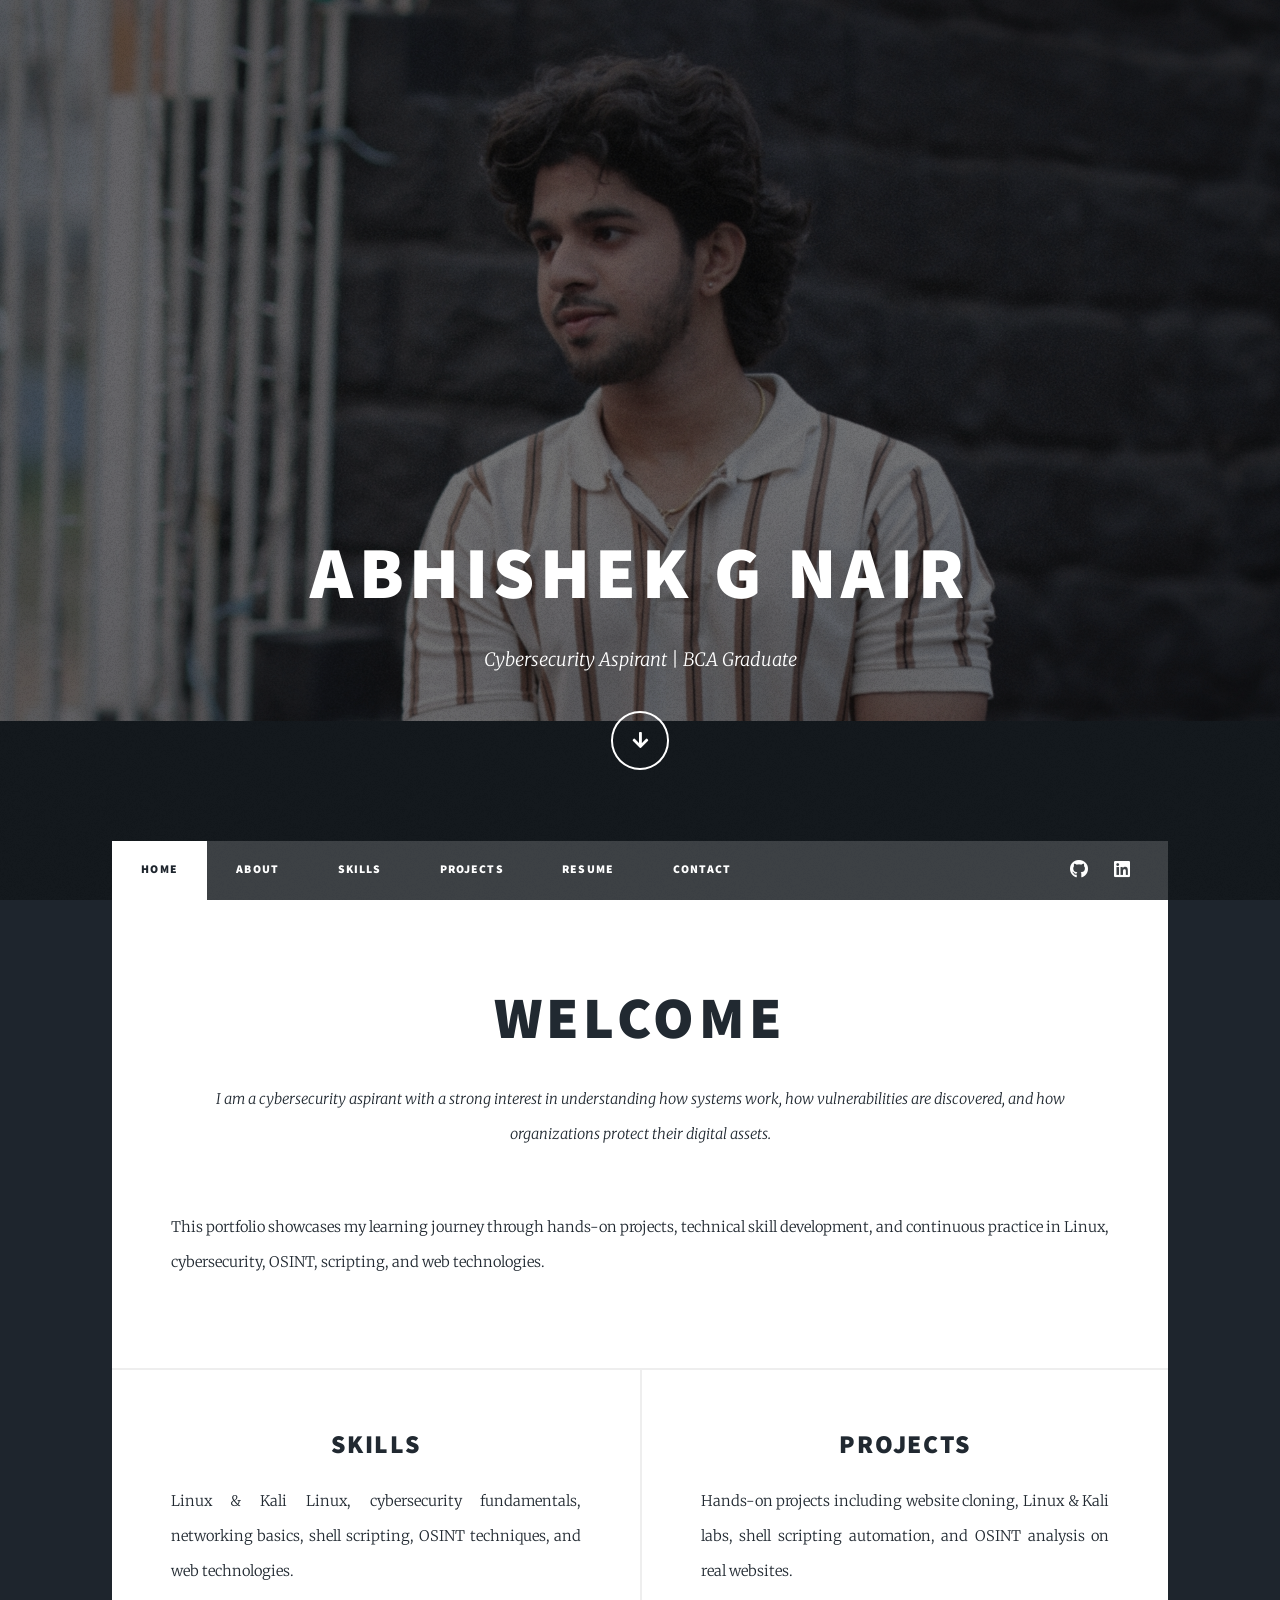
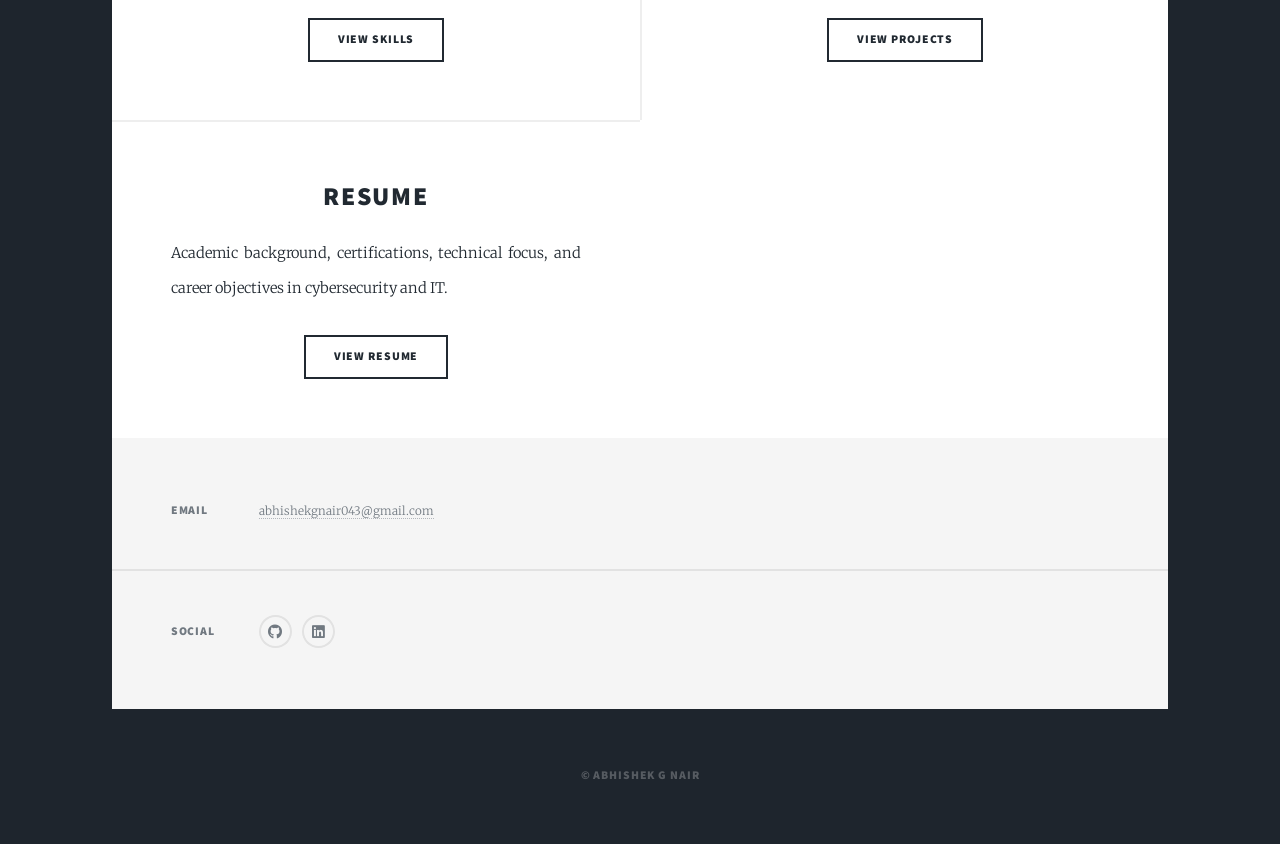
<file: index.html>
<!DOCTYPE HTML>
<!--
	Massively by HTML5 UP
	html5up.net | @ajlkn
	Free for personal and commercial use under the CCA 3.0 license
-->
<html>
	<head>
		<title>Abhishek G Nair | Cybersecurity Aspirant</title>
		<meta charset="utf-8" />
		<meta name="viewport" content="width=device-width, initial-scale=1, user-scalable=no" />
		<link rel="stylesheet" href="assets/css/main.css" />
		<noscript><link rel="stylesheet" href="assets/css/noscript.css" /></noscript>
	</head>
	<body class="is-preload">

		<div id="wrapper" class="fade-in">

			<!-- Intro -->
			<div id="intro">
				<h1>Abhishek G Nair</h1>
				<p>
					Cybersecurity Aspirant | BCA Graduate<br />
					
				</p>
				<ul class="actions">
					<li><a href="#header" class="button icon solid solo fa-arrow-down scrolly">Explore</a></li>
				</ul>
			</div>

			<!-- Header -->
			<header id="header">
				<a href="index.html" class="logo">Abhishek G Nair</a>
			</header>

			<!-- Nav -->
			<nav id="nav">
				<ul class="links">
					<li class="active"><a href="index.html">Home</a></li>
					<li><a href="about.html">About</a></li>
					<li><a href="skills.html">Skills</a></li>
					<li><a href="projects.html">Projects</a></li>
					<li><a href="resume.html">Resume</a></li>
					<li><a href="contact.html">Contact</a></li>
				</ul>
				<ul class="icons">
					<li><a href="#" class="icon brands fa-github"><span class="label">GitHub</span></a></li>
					<li><a href="#" class="icon brands fa-linkedin"><span class="label">LinkedIn</span></a></li>
				</ul>
			</nav>

			<!-- Main -->
			<div id="main">

				<!-- About Summary -->
				<section class="post featured">
					<header class="major">
						<h2>Welcome</h2>
						<p>
							I am a cybersecurity aspirant with a strong interest in understanding
							how systems work, how vulnerabilities are discovered, and how organizations
							protect their digital assets.
						</p>
					</header>
					<p>
						This portfolio showcases my learning journey through hands-on projects,
						technical skill development, and continuous practice in Linux, cybersecurity,
						OSINT, scripting, and web technologies.
					</p>
				</section>

				<!-- Highlights -->
				<section class="posts">

					<article>
						<header>
							<h2>Skills</h2>
						</header>
						<p>
							Linux & Kali Linux, cybersecurity fundamentals, networking basics,
							shell scripting, OSINT techniques, and web technologies.
						</p>
						<ul class="actions special">
							<li><a href="skills.html" class="button">View Skills</a></li>
						</ul>
					</article>

					<article>
						<header>
							<h2>Projects</h2>
						</header>
						<p>
							Hands-on projects including website cloning, Linux & Kali labs,
							shell scripting automation, and OSINT analysis on real websites.
						</p>
						<ul class="actions special">
							<li><a href="projects.html" class="button">View Projects</a></li>
						</ul>
					</article>

					<article>
						<header>
							<h2>Resume</h2>
						</header>
						<p>
							Academic background, certifications, technical focus,
							and career objectives in cybersecurity and IT.
						</p>
						<ul class="actions special">
							<li><a href="resume.html" class="button">View Resume</a></li>
						</ul>
					</article>

				</section>

			</div>

			<!-- Footer -->
			<footer id="footer">
				<section class="split contact">
					<section>
						<h3>Email</h3>
						<p><a href="mailto:abhishekgnair043@gmail.com">abhishekgnair043@gmail.com</a></p>
					</section>
					<section>
						<h3>Social</h3>
						<ul class="icons alt">
							<li><a href="https://github.com/itsabhishekgnair" target="_blank" 
								class="icon brands alt fa-github"><span class="label">GitHub</span></a></li>
							<li><a href="https://www.linkedin.com/in/abhishek-g-nair-392613323/" target="_blank"
								class="icon brands alt fa-linkedin"><span class="label">LinkedIn</span></a></li>
						</ul>
					</section>
				</section>
			</footer>

			<div id="copyright">
				<ul>
					<li>&copy; Abhishek G Nair</li>
				
				</ul>
			</div>

		</div>

		<script src="assets/js/jquery.min.js"></script>
		<script src="assets/js/jquery.scrollex.min.js"></script>
		<script src="assets/js/jquery.scrolly.min.js"></script>
		<script src="assets/js/browser.min.js"></script>
		<script src="assets/js/breakpoints.min.js"></script>
		<script src="assets/js/util.js"></script>
		<script src="assets/js/main.js"></script>

	</body>
</html>
</file>
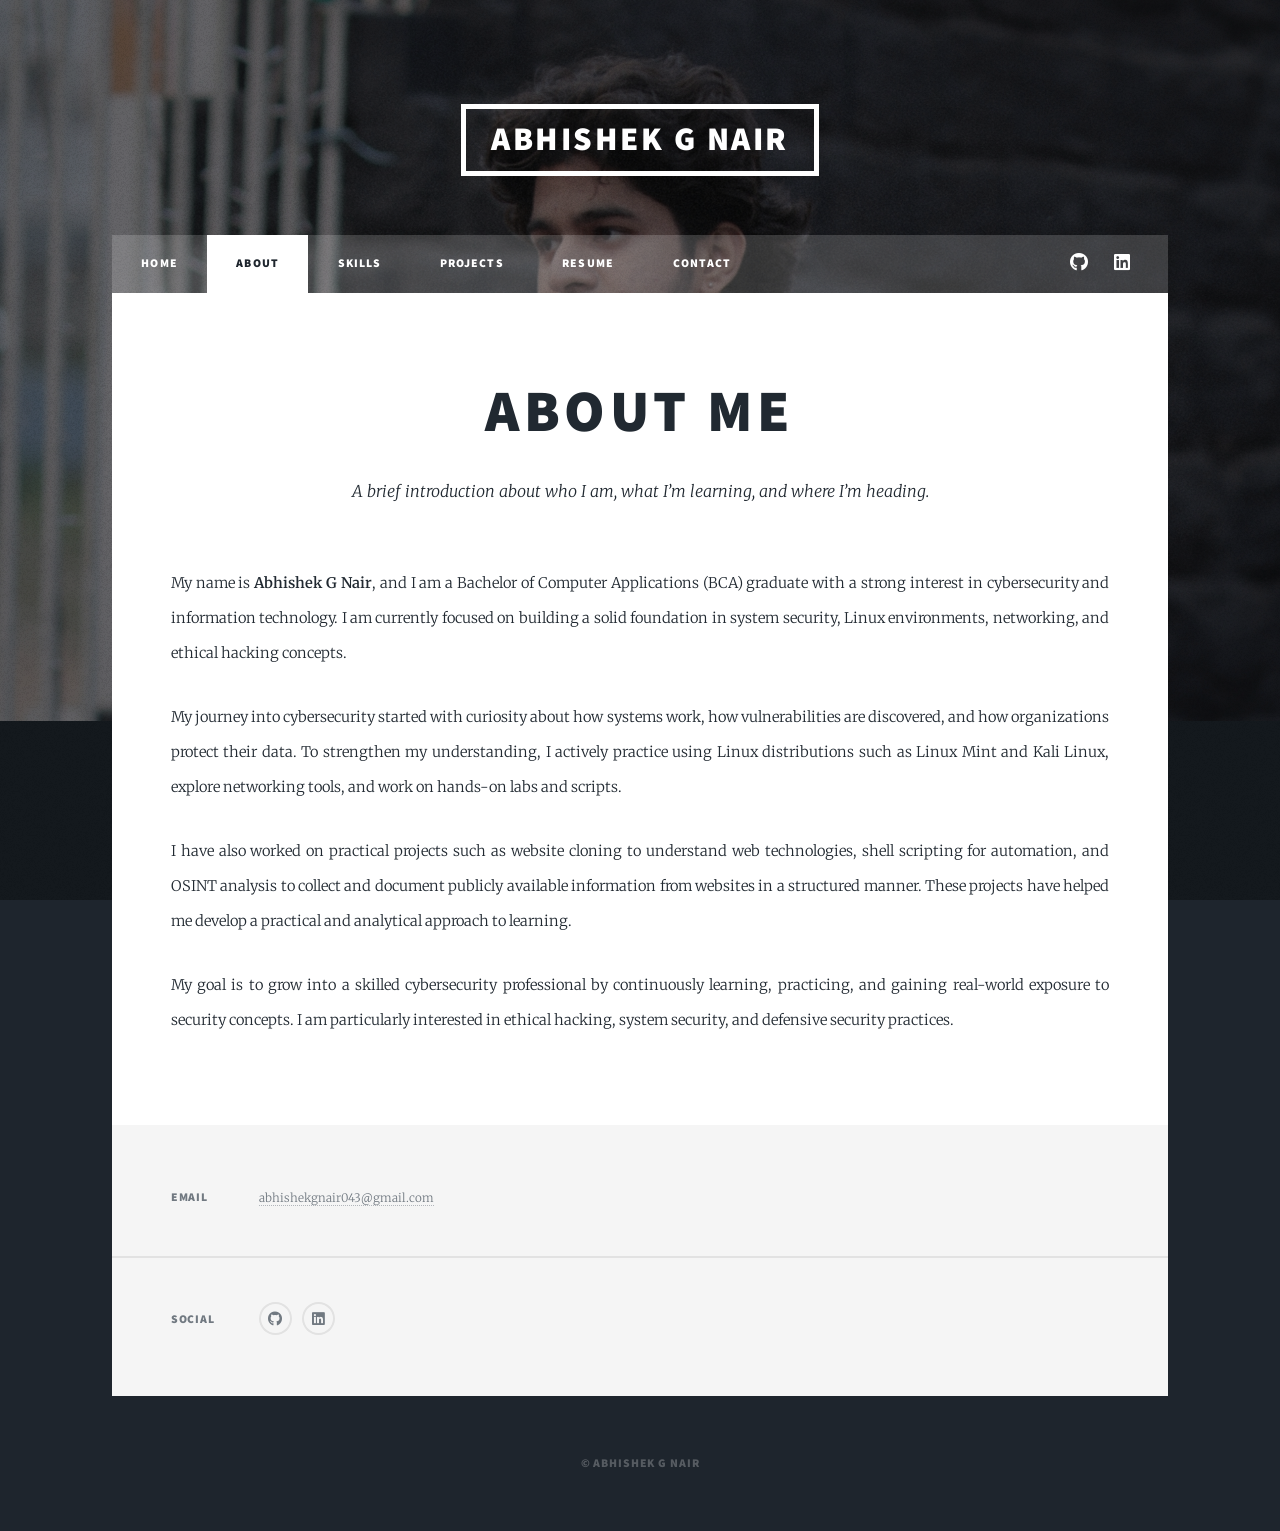
<file: about.html>
<!DOCTYPE HTML>
<!--
	Massively by HTML5 UP
	html5up.net | @ajlkn
	Free for personal and commercial use under the CCA 3.0 license
-->
<html>
	<head>
		<title>About | Abhishek G Nair</title>
		<meta charset="utf-8" />
		<meta name="viewport" content="width=device-width, initial-scale=1, user-scalable=no" />
		<link rel="stylesheet" href="assets/css/main.css" />
		<noscript><link rel="stylesheet" href="assets/css/noscript.css" /></noscript>
	</head>
	<body class="is-preload">

		<div id="wrapper">

			<!-- Header -->
			<header id="header">
				<a href="index.html" class="logo">Abhishek G Nair</a>
			</header>

			<!-- Nav -->
			<nav id="nav">
				<ul class="links">
					<li><a href="index.html">Home</a></li>
					<li class="active"><a href="about.html">About</a></li>
					<li><a href="skills.html">Skills</a></li>
					<li><a href="projects.html">Projects</a></li>
					<li><a href="resume.html">Resume</a></li>
					<li><a href="contact.html">Contact</a></li>
				</ul>
				<ul class="icons">
					<li><a href="#" class="icon brands fa-github"><span class="label">GitHub</span></a></li>
					<li><a href="#" class="icon brands fa-linkedin"><span class="label">LinkedIn</span></a></li>
				</ul>
			</nav>

			<!-- Main -->
			<div id="main">

				<section class="post">
					<header class="major">
						<h1>About Me</h1>
						<p>
							A brief introduction about who I am, what I’m learning, and where I’m heading.
						</p>
					</header>

					<p>
						My name is <strong>Abhishek G Nair</strong>, and I am a Bachelor of Computer Applications (BCA)
						graduate with a strong interest in cybersecurity and information technology.
						I am currently focused on building a solid foundation in system security,
						Linux environments, networking, and ethical hacking concepts.
					</p>

					<p>
						My journey into cybersecurity started with curiosity about how systems work,
						how vulnerabilities are discovered, and how organizations protect their data.
						To strengthen my understanding, I actively practice using Linux distributions
						such as Linux Mint and Kali Linux, explore networking tools, and work on
						hands-on labs and scripts.
					</p>

					<p>
						I have also worked on practical projects such as website cloning to understand
						web technologies, shell scripting for automation, and OSINT analysis to collect
						and document publicly available information from websites in a structured manner.
						These projects have helped me develop a practical and analytical approach to learning.
					</p>

					<p>
						My goal is to grow into a skilled cybersecurity professional by continuously
						learning, practicing, and gaining real-world exposure to security concepts.
						I am particularly interested in ethical hacking, system security, and defensive
						security practices.
					</p>
				</section>

			</div>

			<!-- Footer -->
			<footer id="footer">
				<section class="split contact">
					<section>
						<h3>Email</h3>
						<p><a href="mailto:abhishekgnair043@gmail.com">abhishekgnair043@gmail.com</a></p>
					</section>
					<section>
						<h3>Social</h3>
						<ul class="icons alt">
							<li><a href="https://github.com/itsabhishekgnair" target="_blank" 
								class="icon brands alt fa-github"><span class="label">GitHub</span></a></li>
							<li><a href="https://www.linkedin.com/in/abhishek-g-nair-392613323/" target="_blank"
								class="icon brands alt fa-linkedin"><span class="label">LinkedIn</span></a></li>
						</ul>
					</section>
				</section>
			</footer>

			<div id="copyright">
				<ul>
					<li>&copy; Abhishek G Nair</li>
					
				</ul>
			</div>

		</div>

		<script src="assets/js/jquery.min.js"></script>
		<script src="assets/js/jquery.scrollex.min.js"></script>
		<script src="assets/js/jquery.scrolly.min.js"></script>
		<script src="assets/js/browser.min.js"></script>
		<script src="assets/js/breakpoints.min.js"></script>
		<script src="assets/js/util.js"></script>
		<script src="assets/js/main.js"></script>

	</body>
</html>
</file>
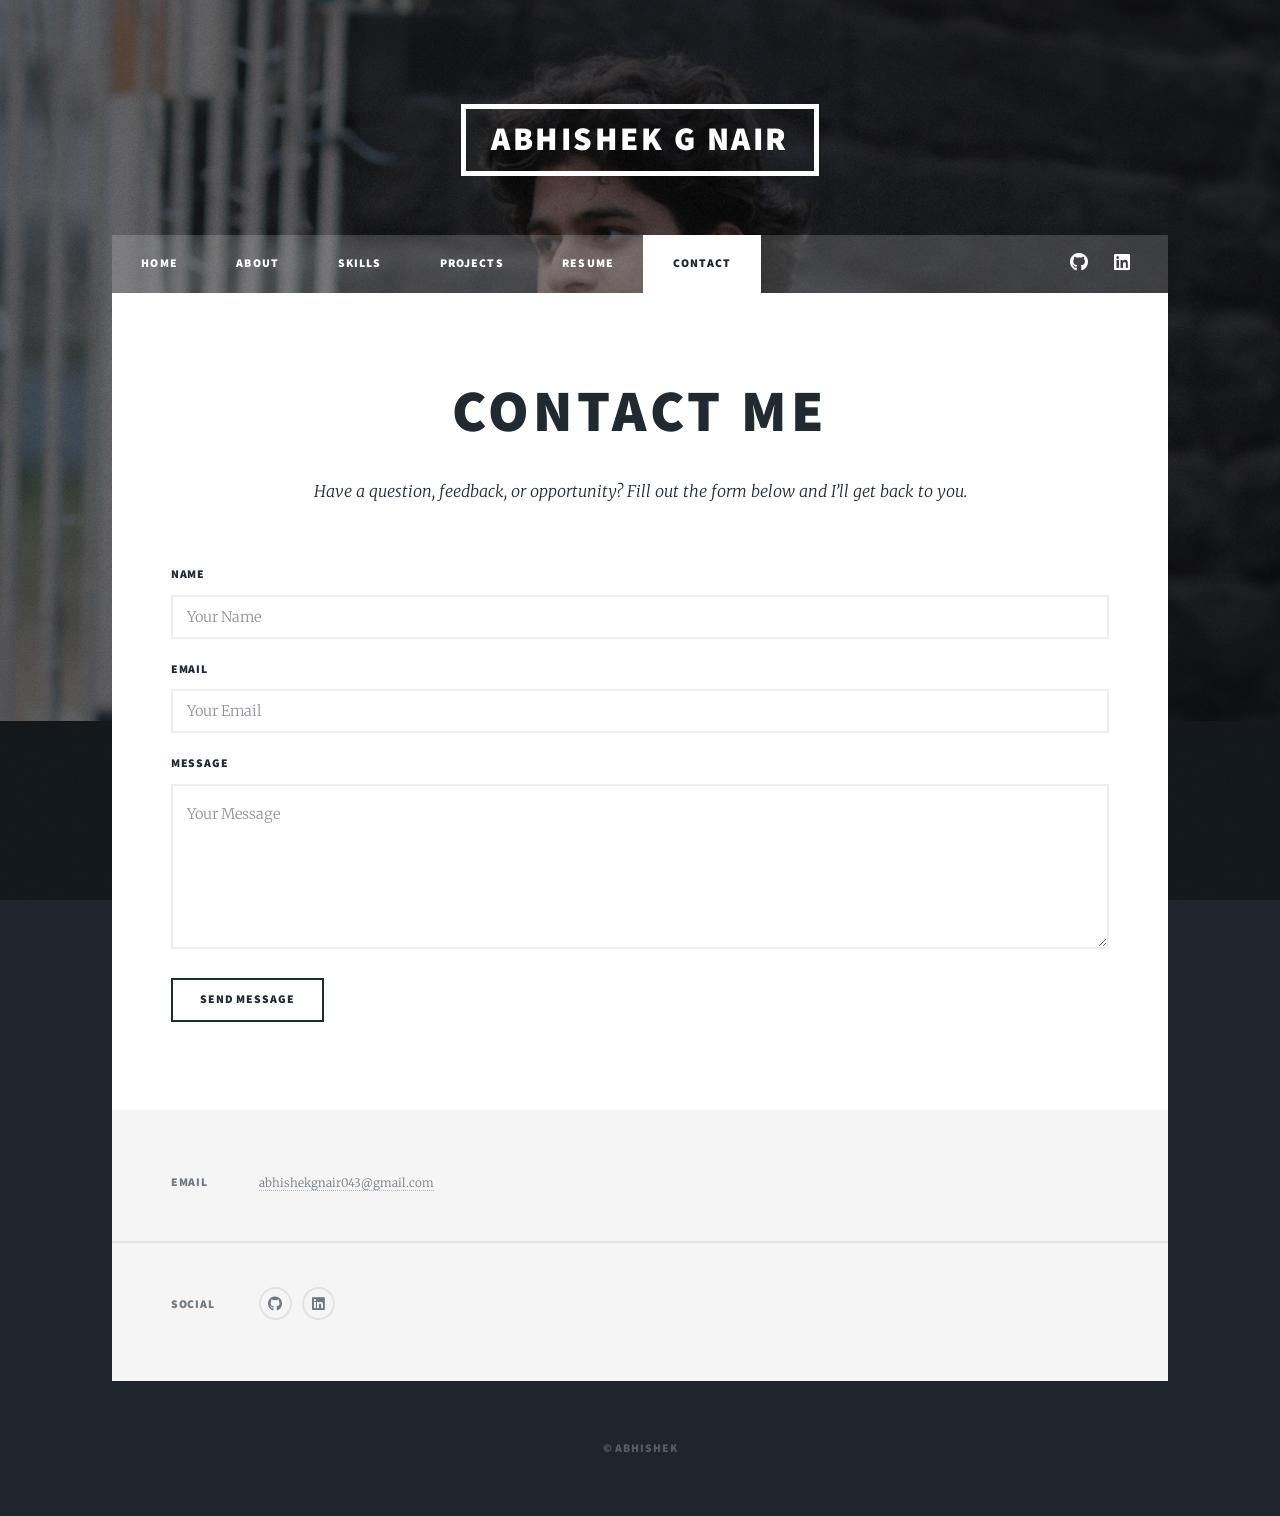
<file: contact.html>
<!DOCTYPE HTML>
<!--
	Massively by HTML5 UP
	html5up.net | @ajlkn
	Free for personal and commercial use under the CCA 3.0 license
-->
<html>
	<head>
		<title>Contact | Abhishek</title>
		<meta charset="utf-8" />
		<meta name="viewport" content="width=device-width, initial-scale=1, user-scalable=no" />
		<link rel="stylesheet" href="assets/css/main.css" />
		<noscript><link rel="stylesheet" href="assets/css/noscript.css" /></noscript>
	</head>
	<body class="is-preload">

		<div id="wrapper">

			<!-- Header -->
			<header id="header">
				<a href="index.html" class="logo">Abhishek G Nair</a>
			</header>

			<!-- Nav -->
			<nav id="nav">
				<ul class="links">
					<li><a href="index.html">Home</a></li>
					<li><a href="about.html">About</a></li>
					<li><a href="skills.html">Skills</a></li>
					<li><a href="projects.html">Projects</a></li>
					<li><a href="resume.html">Resume</a></li>
					<li class="active"><a href="contact.html">Contact</a></li>
				</ul>
				<ul class="icons">
					<li><a href="https://github.com/itsabhishekgnair" target="_blank" 
								class="icon brands alt fa-github"><span class="label">GitHub</span></a></li>
							<li><a href="https://www.linkedin.com/in/abhishek-g-nair-392613323/" target="_blank"
								class="icon brands alt fa-linkedin"><span class="label">LinkedIn</span></a></li>
				</ul>
			</nav>

			<!-- Main -->
			<div id="main">

				<section class="post">
					<header class="major">
						<h1>Contact Me</h1>
						<p>
							Have a question, feedback, or opportunity?  
							Fill out the form below and I’ll get back to you.
						</p>
					</header>

					<!-- Contact Form -->
<form id="contactForm"
      method="POST"
      action="https://formspree.io/f/mbdalybr"
      onsubmit="return validateForm()">

	<div class="fields">
		<div class="field">
			<label for="name">Name</label>
			<input type="text" id="name" name="name" placeholder="Your Name" required />
		</div>

		<div class="field">
			<label for="email">Email</label>
			<input type="email" id="email" name="email" placeholder="Your Email" required />
		</div>

		<div class="field">
			<label for="message">Message</label>
			<textarea id="message" name="message" rows="4" placeholder="Your Message" required></textarea>
		</div>
	</div>

	<ul class="actions">
		<li><input type="submit" value="Send Message" /></li>
	</ul>
</form>


				</section>

			</div>

			<!-- Footer -->
			<footer id="footer">
				<section class="split contact">
					<section>
						<h3>Email</h3>
						<p><a href="mailto:abhishekgnair043@gmail.com">abhishekgnair043@gmail.com</a></p>
					</section>
					<section>
						<h3>Social</h3>
						<ul class="icons alt">
							<li><a href="https://github.com/itsabhishekgnair" target="_blank" 
								class="icon brands alt fa-github"><span class="label">GitHub</span></a></li>
							<li><a href="https://www.linkedin.com/in/abhishek-g-nair-392613323/" target="_blank"
								class="icon brands alt fa-linkedin"><span class="label">LinkedIn</span></a></li>
						</ul>
					</section>
				</section>
			</footer>

			<div id="copyright">
				<ul>
					<li>&copy; Abhishek</li>
					
				</ul>
			</div>

		</div>

		<!-- Scripts -->
		<script>
			function validateForm() {
				let name = document.getElementById("name").value.trim();
				let email = document.getElementById("email").value.trim();
				let message = document.getElementById("message").value.trim();

				if (name === "" || email === "" || message === "") {
					alert("Please fill in all fields.");
					return false;
				}

				if (!email.includes("@")) {
					alert("Please enter a valid email address.");
					return false;
				}

				alert("Message sent successfully!");
				return true;
			}
		</script>

		<script src="assets/js/jquery.min.js"></script>
		<script src="assets/js/jquery.scrollex.min.js"></script>
		<script src="assets/js/jquery.scrolly.min.js"></script>
		<script src="assets/js/browser.min.js"></script>
		<script src="assets/js/breakpoints.min.js"></script>
		<script src="assets/js/util.js"></script>
		<script src="assets/js/main.js"></script>

	</body>
</html>
</file>
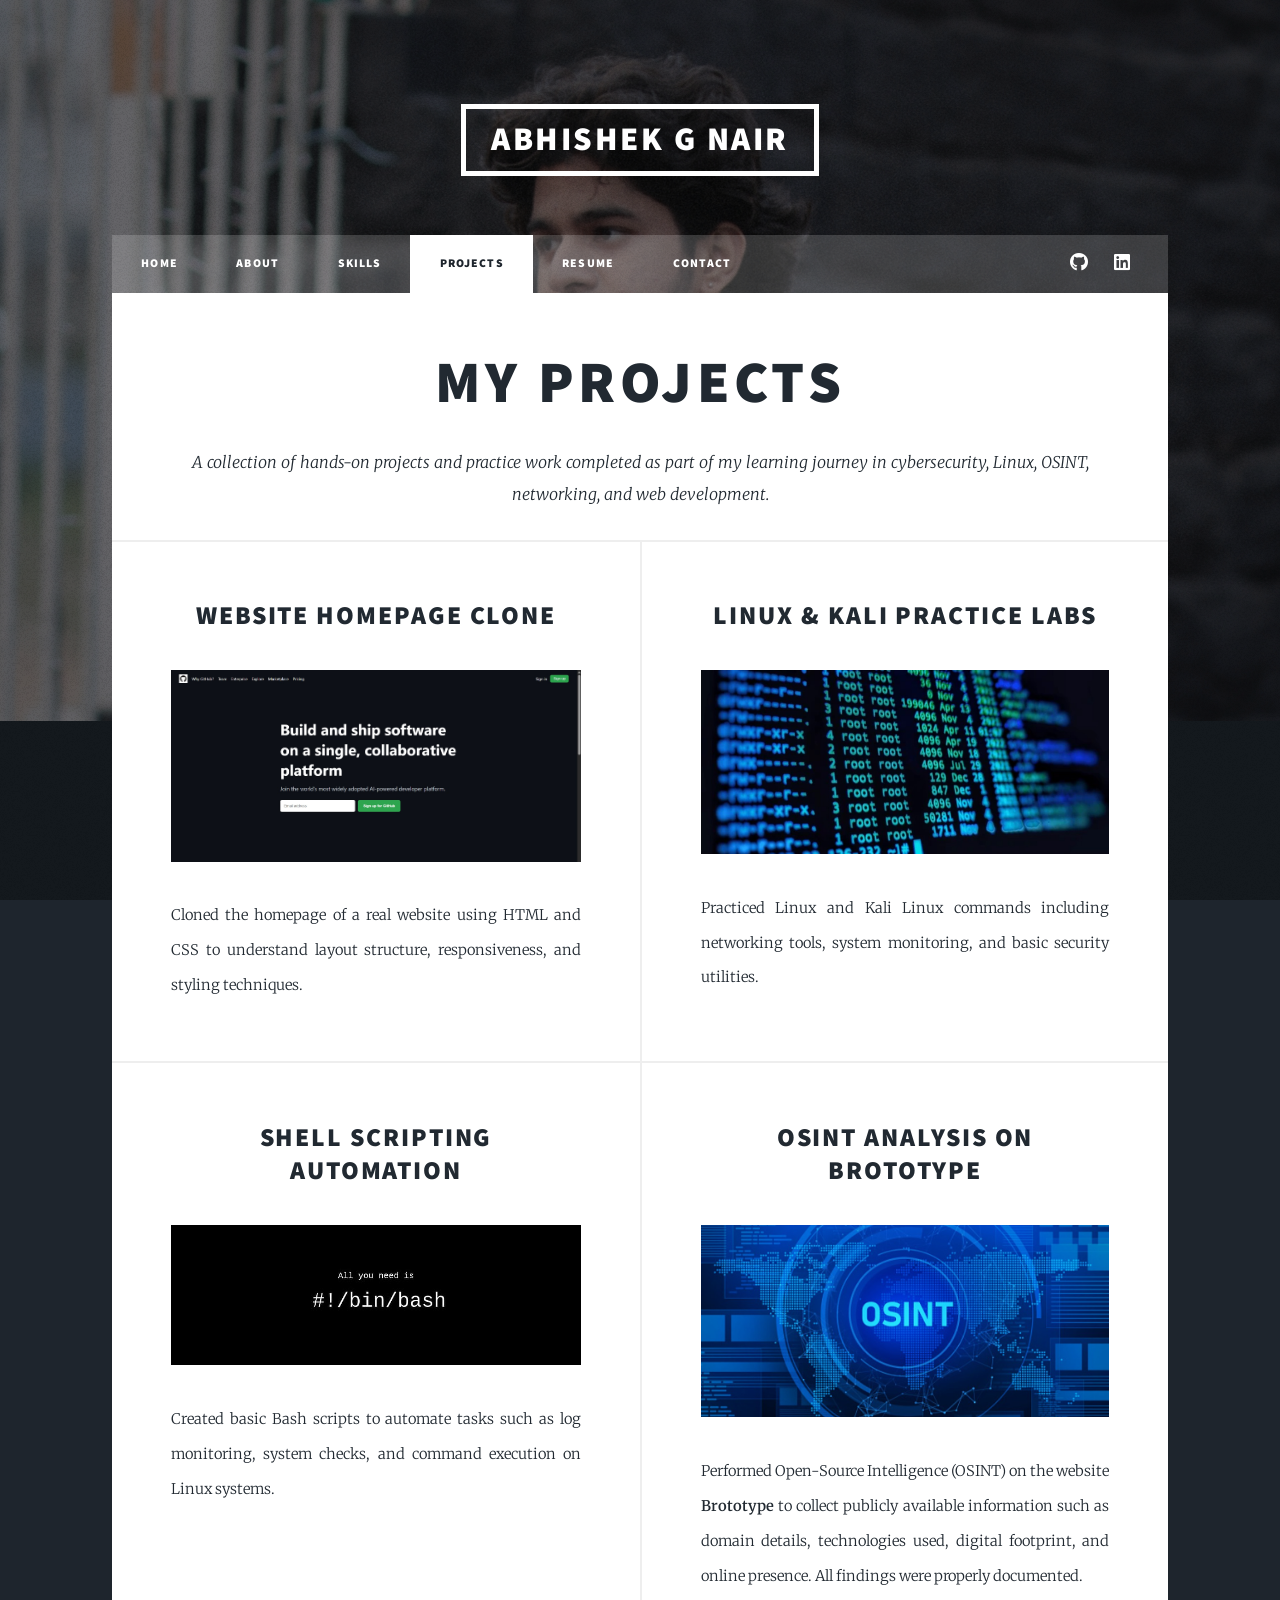
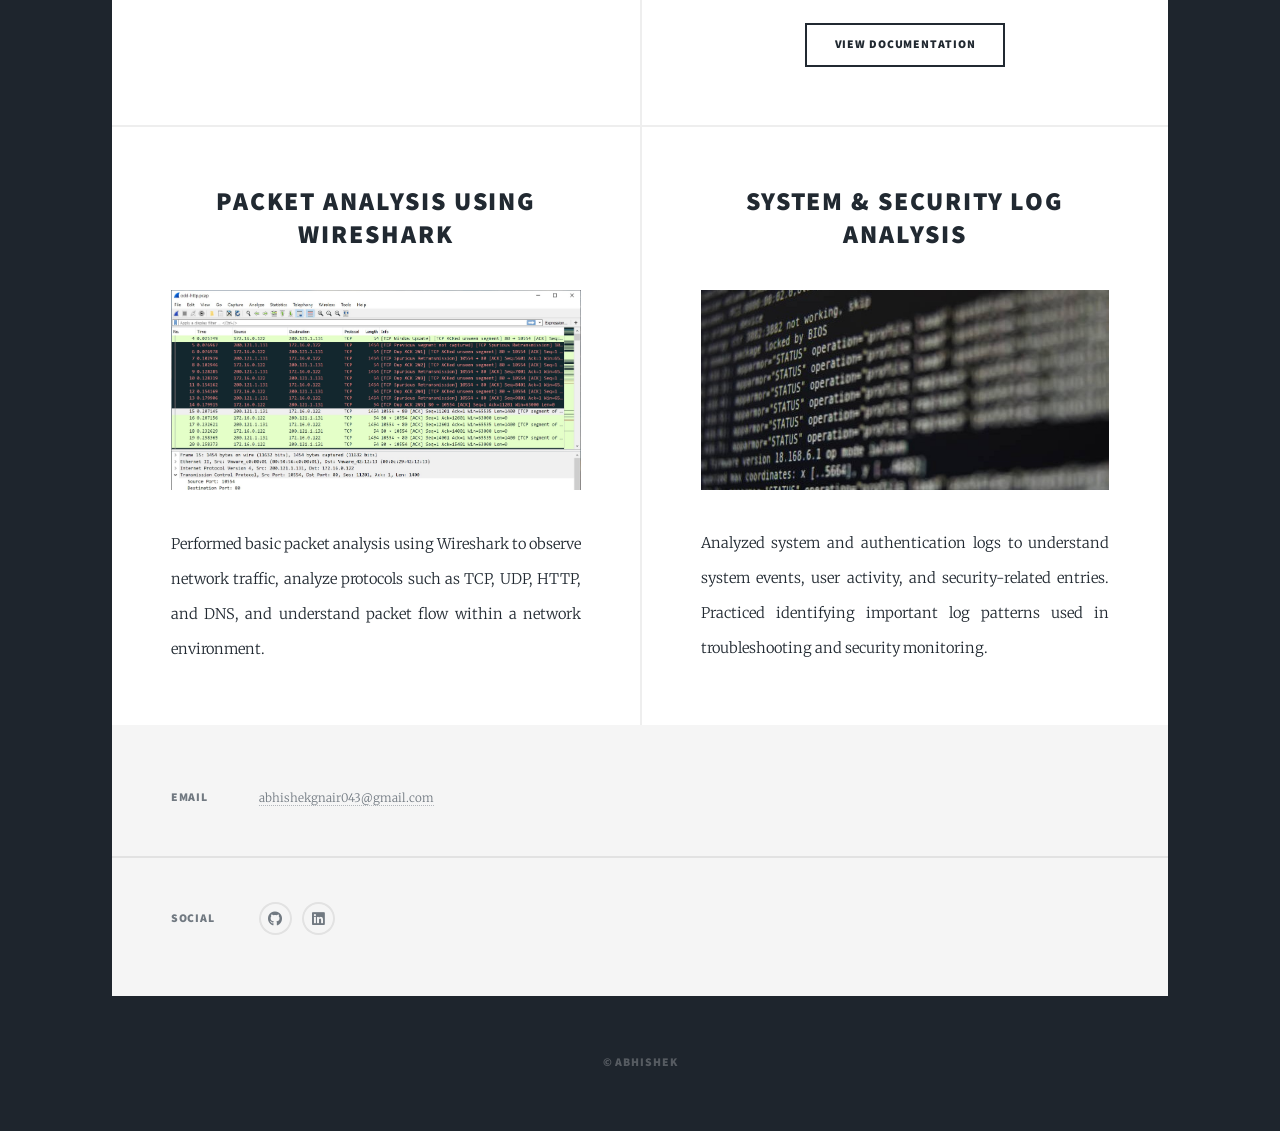
<file: projects.html>
<!DOCTYPE HTML>
<!--
	Massively by HTML5 UP
	html5up.net | @ajlkn
	Free for personal and commercial use under the CCA 3.0 license
-->
<html>
	<head>
		<title>Projects | Abhishek</title>
		<meta charset="utf-8" />
		<meta name="viewport" content="width=device-width, initial-scale=1, user-scalable=no" />
		<link rel="stylesheet" href="assets/css/main.css" />
		<noscript><link rel="stylesheet" href="assets/css/noscript.css" /></noscript>
	</head>
	<body class="is-preload">

		<div id="wrapper">

			<!-- Header -->
			<header id="header">
				<a href="index.html" class="logo">Abhishek G Nair</a>
			</header>

			<!-- Nav -->
			<nav id="nav">
				<ul class="links">
					<li><a href="index.html">Home</a></li>
					<li><a href="about.html">About</a></li>
					<li><a href="skills.html">Skills</a></li>
					<li class="active"><a href="projects.html">Projects</a></li>
					<li><a href="resume.html">Resume</a></li>
					<li><a href="contact.html">Contact</a></li>
				</ul>
				<ul class="icons">
					<li><a href="https://github.com/itsabhishekgnair" target="_blank"
						class="icon brands fa-github"><span class="label">GitHub</span></a></li>
					<li><a href="https://www.linkedin.com/in/abhishek-g-nair-392613323/" target="_blank"
						class="icon brands fa-linkedin"><span class="label">LinkedIn</span></a></li>
				</ul>
			</nav>

			<!-- Main -->
			<div id="main">

				<!-- Page Header -->
				<header class="major">
					<h1>My Projects</h1>
					<p>
						A collection of hands-on projects and practice work completed as part of my
						learning journey in cybersecurity, Linux, OSINT, networking, and web development.
					</p>
				</header>

				<!-- Projects -->
				<section class="posts">

					<article>
						<header><h2>Website Homepage Clone</h2></header>
						<a href="#" class="image fit">
							<img src="images/homepage-clone.jpg" alt="Homepage Clone Project" />
						</a>
						<p>
							Cloned the homepage of a real website using HTML and CSS to understand
							layout structure, responsiveness, and styling techniques.
						</p>
					</article>

					<article>
						<header><h2>Linux & Kali Practice Labs</h2></header>
						<a href="#" class="image fit">
							<img src="images/linux-kali.jpg" alt="Linux and Kali Linux Practice" />
						</a>
						<p>
							Practiced Linux and Kali Linux commands including networking tools,
							system monitoring, and basic security utilities.
						</p>
					</article>

					<article>
						<header><h2>Shell Scripting Automation</h2></header>
						<a href="#" class="image fit">
							<img src="images/shell-script.jpg" alt="Shell Scripting Project" />
						</a>
						<p>
							Created basic Bash scripts to automate tasks such as log monitoring,
							system checks, and command execution on Linux systems.
						</p>
					</article>

					<article>
	<header>
		<h2>OSINT Analysis on Brototype</h2>
	</header>

	<a href="PASTE_YOUR_GITHUB_LINK_HERE" target="_blank" class="image fit">
		<img src="images/osint-brototype.jpg" alt="OSINT on Brototype" />
	</a>

	<p>
		Performed Open-Source Intelligence (OSINT) on the website <strong>Brototype</strong>
		to collect publicly available information such as domain details,
		technologies used, digital footprint, and online presence.
		All findings were properly documented.
	</p>

	<ul class="actions special">
		<li>
			<a href="https://raw.githubusercontent.com/itsabhishekgnair/osint-brototype-analysis/main/OSINT_Report_Brototype.pdf"
			   target="_blank"
			   class="button">
			   View Documentation
			</a>
		</li>
	</ul>
</article>


					<!-- NEW PROJECT -->
					<article>
						<header><h2>Packet Analysis using Wireshark</h2></header>
						<a href="#" class="image fit">
							<img src="images/wireshark-analysis.jpg" alt="Wireshark Packet Analysis" />
						</a>
						<p>
							Performed basic packet analysis using Wireshark to observe network traffic,
							analyze protocols such as TCP, UDP, HTTP, and DNS, and understand packet flow
							within a network environment.
						</p>
					</article>

					<!-- NEW PROJECT -->
					<article>
						<header><h2>System & Security Log Analysis</h2></header>
						<a href="#" class="image fit">
							<img src="images/log-analysis.jpg" alt="Log Analysis Project" />
						</a>
						<p>
							Analyzed system and authentication logs to understand system events,
							user activity, and security-related entries. Practiced identifying
							important log patterns used in troubleshooting and security monitoring.
						</p>
					</article>

				</section>

			</div>

			<!-- Footer -->
			<footer id="footer">
				<section class="split contact">
					<section>
						<h3>Email</h3>
						<p><a href="mailto:abhishekgnair043@gmail.com">abhishekgnair043@gmail.com</a></p>
					</section>
					<section>
						<h3>Social</h3>
						<ul class="icons alt">
							<li><a href="https://github.com/itsabhishekgnair" target="_blank"
								class="icon brands alt fa-github"><span class="label">GitHub</span></a></li>
							<li><a href="https://www.linkedin.com/in/abhishek-g-nair-392613323/" target="_blank"
								class="icon brands alt fa-linkedin"><span class="label">LinkedIn</span></a></li>
						</ul>
					</section>
				</section>
			</footer>

			<div id="copyright">
				<ul>
					<li>&copy; Abhishek</li>
					
				</ul>
			</div>

		</div>

		<script src="assets/js/jquery.min.js"></script>
		<script src="assets/js/jquery.scrollex.min.js"></script>
		<script src="assets/js/jquery.scrolly.min.js"></script>
		<script src="assets/js/browser.min.js"></script>
		<script src="assets/js/breakpoints.min.js"></script>
		<script src="assets/js/util.js"></script>
		<script src="assets/js/main.js"></script>

	</body>
</html>
</file>
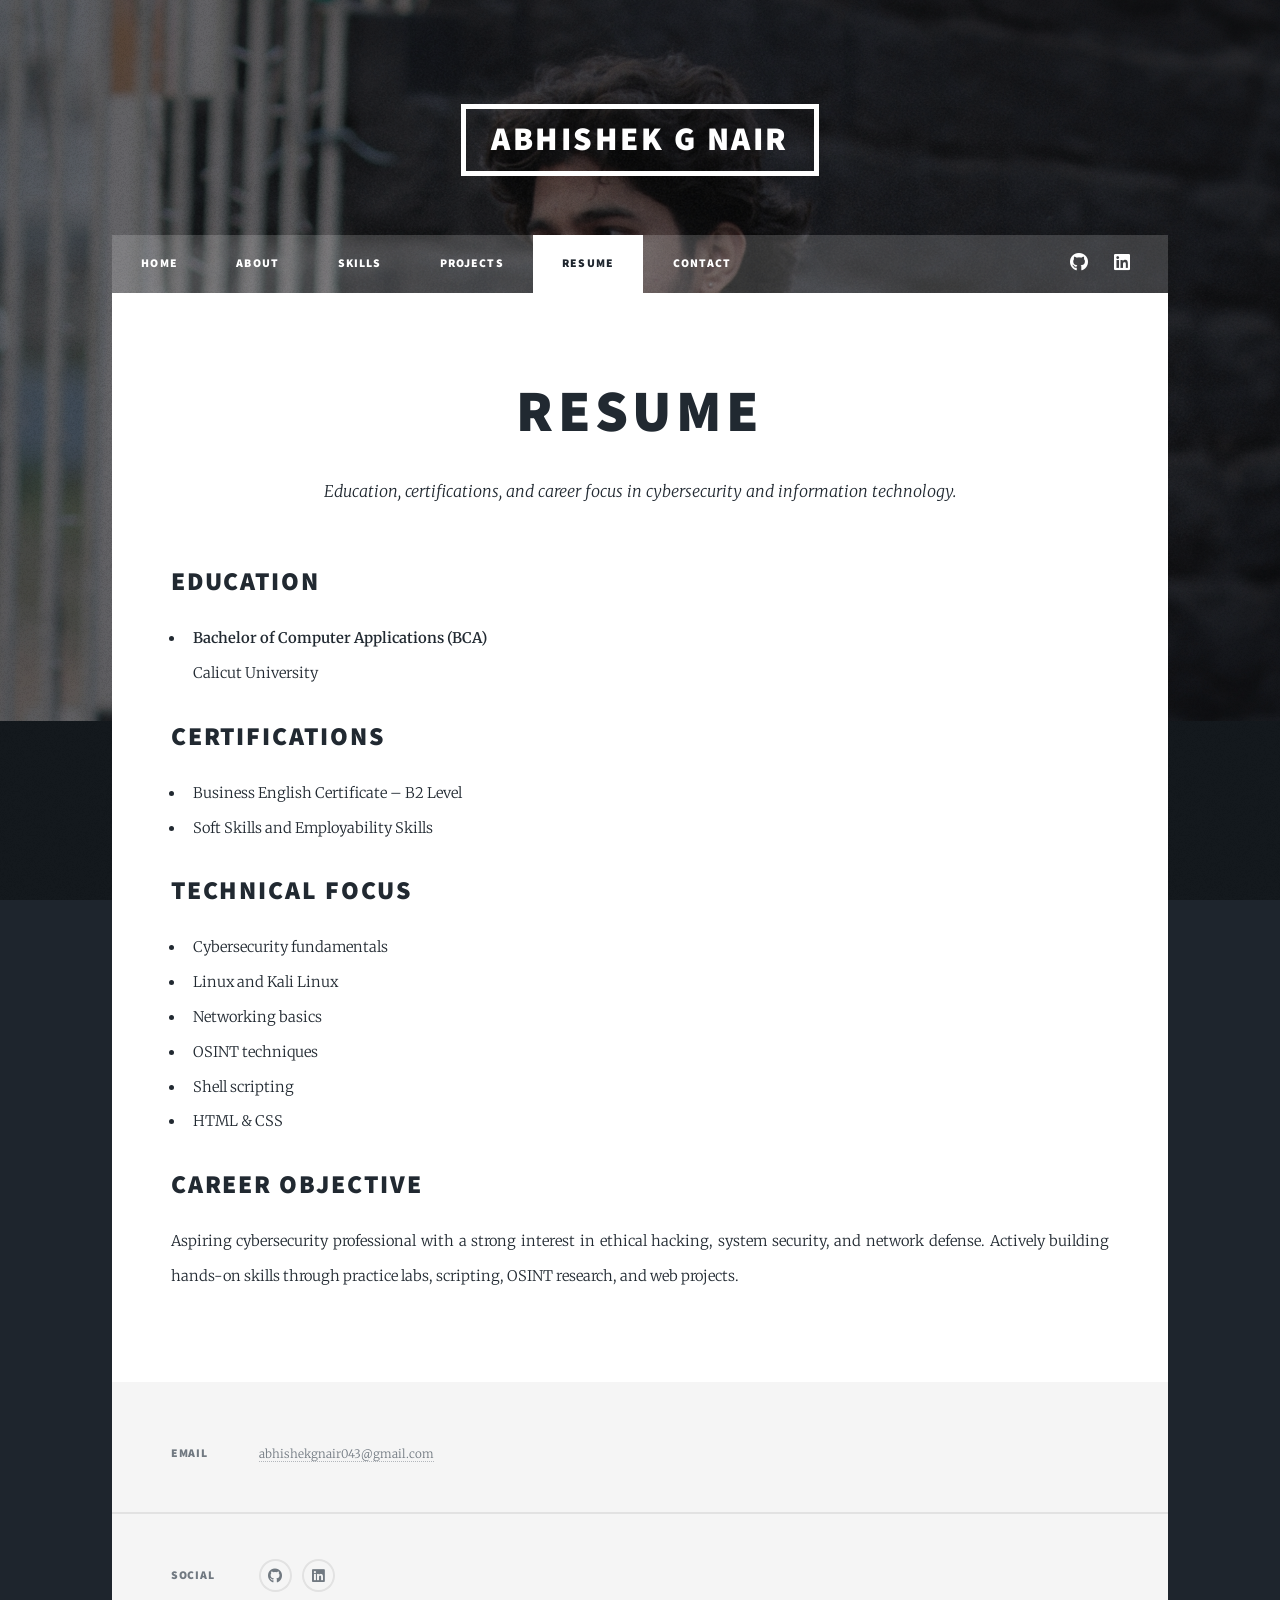
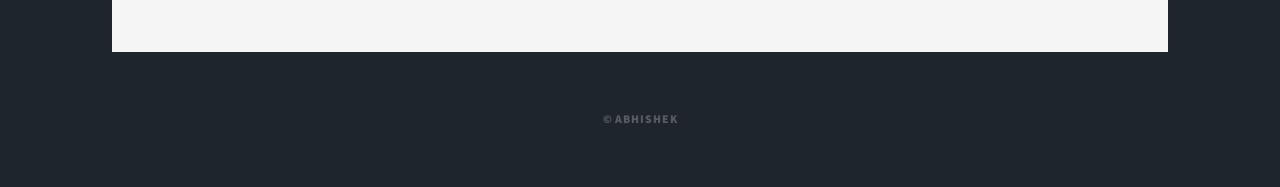
<file: resume.html>
<!DOCTYPE HTML>
<!--
	Massively by HTML5 UP
	html5up.net | @ajlkn
	Free for personal and commercial use under the CCA 3.0 license
-->
<html>
	<head>
		<title>Resume | Abhishek</title>
		<meta charset="utf-8" />
		<meta name="viewport" content="width=device-width, initial-scale=1, user-scalable=no" />
		<link rel="stylesheet" href="assets/css/main.css" />
		<noscript><link rel="stylesheet" href="assets/css/noscript.css" /></noscript>
	</head>
	<body class="is-preload">

		<div id="wrapper">

			<!-- Header -->
			<header id="header">
				<a href="index.html" class="logo">Abhishek G Nair</a>
			</header>

			<!-- Nav -->
			<nav id="nav">
				<ul class="links">
					<li><a href="index.html">Home</a></li>
					<li><a href="about.html">About</a></li>
					<li><a href="skills.html">Skills</a></li>
					<li><a href="projects.html">Projects</a></li>
					<li class="active"><a href="resume.html">Resume</a></li>
					<li><a href="contact.html">Contact</a></li>
				</ul>
				<ul class="icons">
					<li><a href="#" class="icon brands fa-github"><span class="label">GitHub</span></a></li>
					<li><a href="#" class="icon brands fa-linkedin"><span class="label">LinkedIn</span></a></li>
				</ul>
			</nav>

			<!-- Main -->
			<div id="main">

				<section class="post">
					<header class="major">
						<h1>Resume</h1>
						<p>
							Education, certifications, and career focus in cybersecurity and information technology.
						</p>
					</header>

					<h2>Education</h2>
					<ul>
						<li>
							<strong>Bachelor of Computer Applications (BCA)</strong><br />
							Calicut University
						</li>
					</ul>

					<h2>Certifications</h2>
					<ul>
						<li>Business English Certificate – B2 Level</li>
						<li>Soft Skills and Employability Skills</li>
					</ul>

					<h2>Technical Focus</h2>
					<ul>
						<li>Cybersecurity fundamentals</li>
						<li>Linux and Kali Linux</li>
						<li>Networking basics</li>
						<li>OSINT techniques</li>
						<li>Shell scripting</li>
						<li>HTML & CSS</li>
					</ul>

					<h2>Career Objective</h2>
					<p>
						Aspiring cybersecurity professional with a strong interest in ethical hacking,
						system security, and network defense. Actively building hands-on skills through
						practice labs, scripting, OSINT research, and web projects.
					</p>
				</section>

			</div>

			<!-- Footer -->
			<footer id="footer">
				<section class="split contact">
					<section>
						<h3>Email</h3>
						<p><a href="mailto:abhishekgnair043@gmail.com">abhishekgnair043@gmail.com</a></p>
					</section>
					<section>
						<h3>Social</h3>
						<ul class="icons alt">
							<li><a href="https://github.com/itsabhishekgnair" target="_blank" 
								class="icon brands alt fa-github"><span class="label">GitHub</span></a></li>
							<li><a href="https://www.linkedin.com/in/abhishek-g-nair-392613323/" target="_blank"
								class="icon brands alt fa-linkedin"><span class="label">LinkedIn</span></a></li>
						</ul>
					</section>
				</section>
			</footer>

			<div id="copyright">
				<ul>
					<li>&copy; Abhishek</li>
					
				</ul>
			</div>

		</div>

		<script src="assets/js/jquery.min.js"></script>
		<script src="assets/js/jquery.scrollex.min.js"></script>
		<script src="assets/js/jquery.scrolly.min.js"></script>
		<script src="assets/js/browser.min.js"></script>
		<script src="assets/js/breakpoints.min.js"></script>
		<script src="assets/js/util.js"></script>
		<script src="assets/js/main.js"></script>

	</body>
</html>
</file>
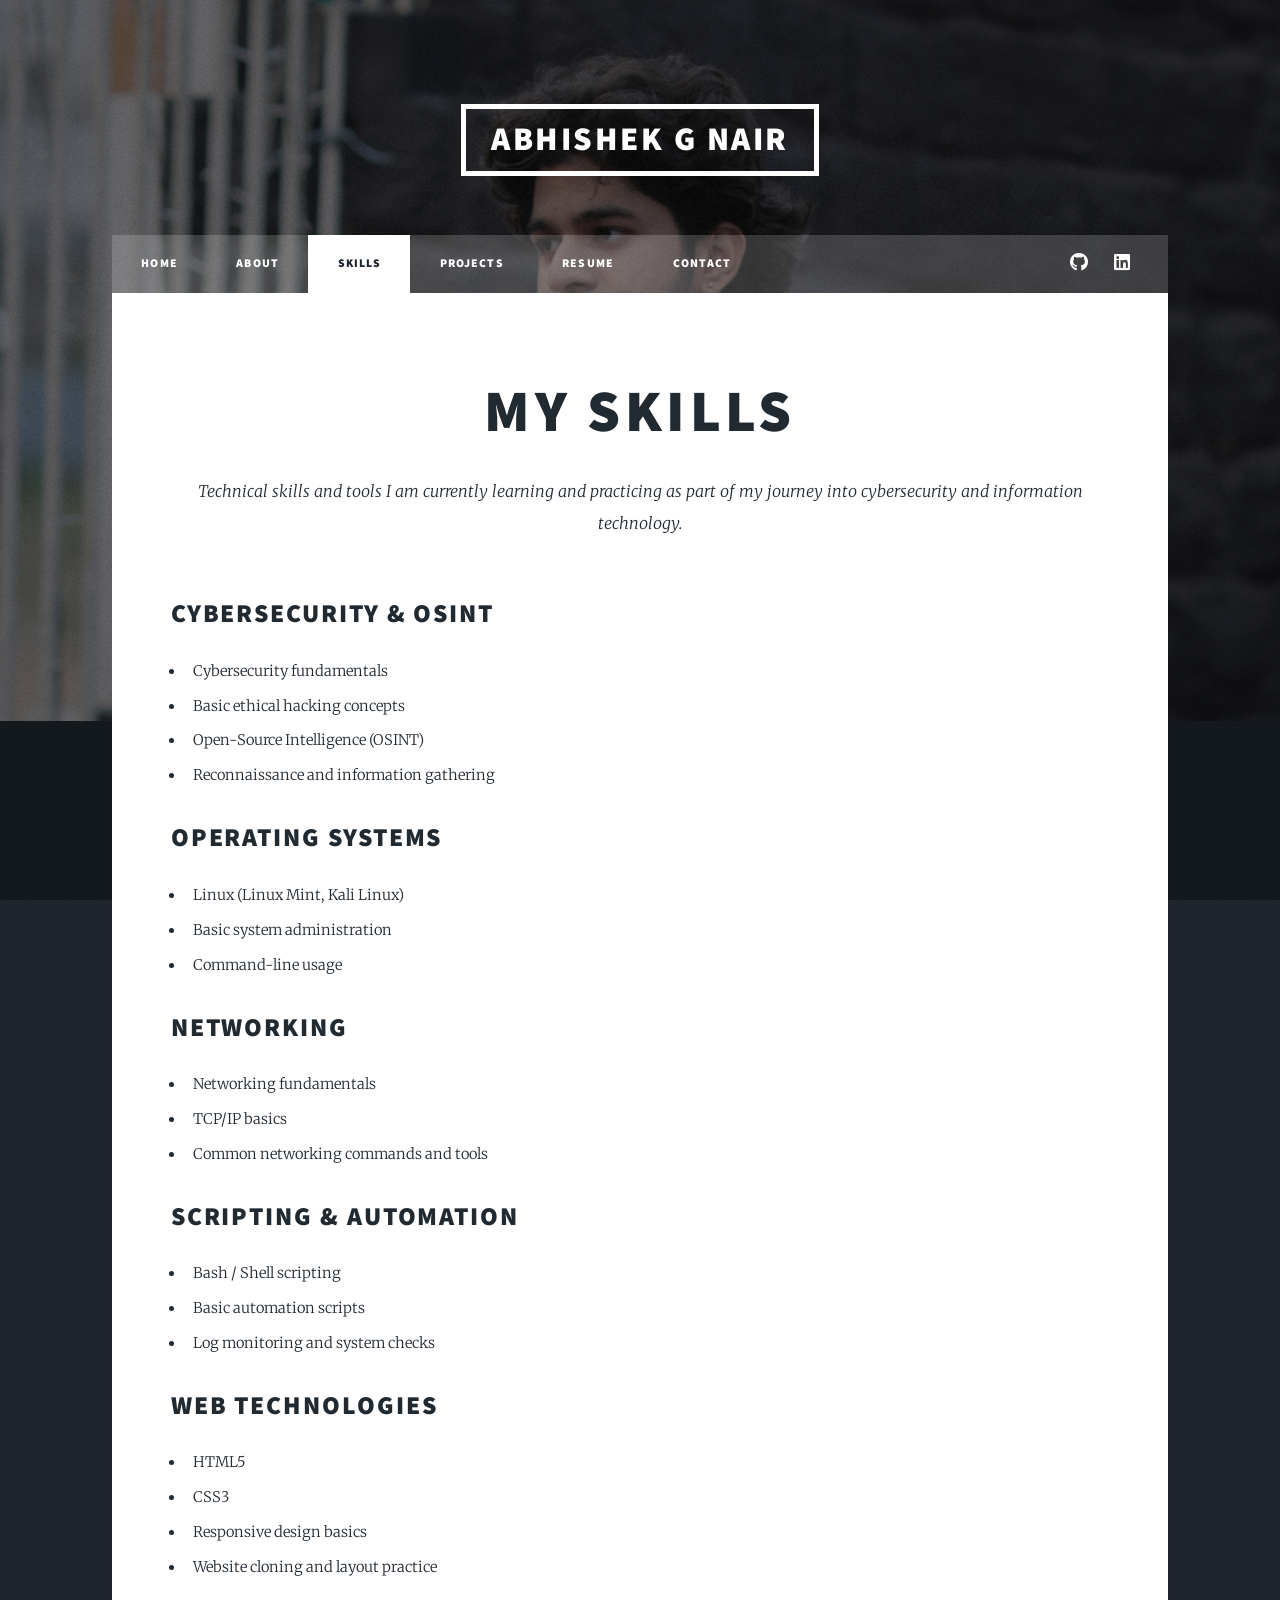
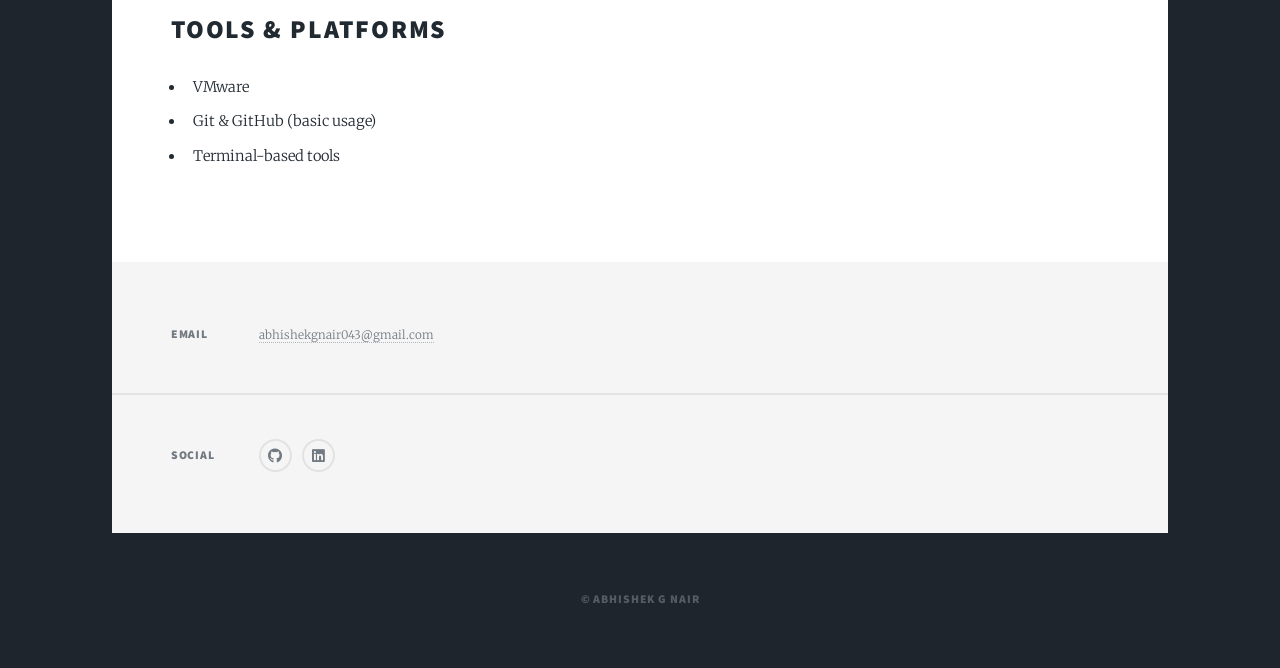
<file: skills.html>
<!DOCTYPE HTML>
<!--
	Massively by HTML5 UP
	html5up.net | @ajlkn
	Free for personal and commercial use under the CCA 3.0 license
-->
<html>
	<head>
		<title>Skills | Abhishek G Nair</title>
		<meta charset="utf-8" />
		<meta name="viewport" content="width=device-width, initial-scale=1, user-scalable=no" />
		<link rel="stylesheet" href="assets/css/main.css" />
		<noscript><link rel="stylesheet" href="assets/css/noscript.css" /></noscript>
	</head>
	<body class="is-preload">

		<div id="wrapper">

			<!-- Header -->
			<header id="header">
				<a href="index.html" class="logo">Abhishek G Nair</a>
			</header>

			<!-- Nav -->
			<nav id="nav">
				<ul class="links">
					<li><a href="index.html">Home</a></li>
					<li><a href="about.html">About</a></li>
					<li class="active"><a href="skills.html">Skills</a></li>
					<li><a href="projects.html">Projects</a></li>
					<li><a href="resume.html">Resume</a></li>
					<li><a href="contact.html">Contact</a></li>
				</ul>
				<ul class="icons">
					<li><a href="#" class="icon brands fa-github"><span class="label">GitHub</span></a></li>
					<li><a href="#" class="icon brands fa-linkedin"><span class="label">LinkedIn</span></a></li>
				</ul>
			</nav>

			<!-- Main -->
			<div id="main">

				<section class="post">
					<header class="major">
						<h1>My Skills</h1>
						<p>
							Technical skills and tools I am currently learning and practicing
							as part of my journey into cybersecurity and information technology.
						</p>
					</header>

					<h2>Cybersecurity & OSINT</h2>
					<ul>
						<li>Cybersecurity fundamentals</li>
						<li>Basic ethical hacking concepts</li>
						<li>Open-Source Intelligence (OSINT)</li>
						<li>Reconnaissance and information gathering</li>
					</ul>

					<h2>Operating Systems</h2>
					<ul>
						<li>Linux (Linux Mint, Kali Linux)</li>
						<li>Basic system administration</li>
						<li>Command-line usage</li>
					</ul>

					<h2>Networking</h2>
					<ul>
						<li>Networking fundamentals</li>
						<li>TCP/IP basics</li>
						<li>Common networking commands and tools</li>
					</ul>

					<h2>Scripting & Automation</h2>
					<ul>
						<li>Bash / Shell scripting</li>
						<li>Basic automation scripts</li>
						<li>Log monitoring and system checks</li>
					</ul>

					<h2>Web Technologies</h2>
					<ul>
						<li>HTML5</li>
						<li>CSS3</li>
						<li>Responsive design basics</li>
						<li>Website cloning and layout practice</li>
					</ul>

					<h2>Tools & Platforms</h2>
					<ul>
						<li>VMware</li>
						<li>Git & GitHub (basic usage)</li>
						<li>Terminal-based tools</li>
					</ul>

				</section>

			</div>

			<!-- Footer -->
			<footer id="footer">
				<section class="split contact">
					<section>
						<h3>Email</h3>
						<p><a href="mailto:abhishekgnair043@gmail.com">abhishekgnair043@gmail.com</a></p>
					</section>
					<section>
						<h3>Social</h3>
						<ul class="icons alt">
							<li><a href="https://github.com/itsabhishekgnair" target="_blank" 
								class="icon brands alt fa-github"><span class="label">GitHub</span></a></li>
							<li><a href="https://www.linkedin.com/in/abhishek-g-nair-392613323/" target="_blank"
								class="icon brands alt fa-linkedin"><span class="label">LinkedIn</span></a></li>
						</ul>
					</section>
				</section>
			</footer>

			<div id="copyright">
				<ul>
					<li>&copy; Abhishek G Nair</li>
					
				</ul>
			</div>

		</div>

		<script src="assets/js/jquery.min.js"></script>
		<script src="assets/js/jquery.scrollex.min.js"></script>
		<script src="assets/js/jquery.scrolly.min.js"></script>
		<script src="assets/js/browser.min.js"></script>
		<script src="assets/js/breakpoints.min.js"></script>
		<script src="assets/js/util.js"></script>
		<script src="assets/js/main.js"></script>

	</body>
</html>
</file>
<file: assets/css/main.css>
@import url(fontawesome-all.min.css);
@import url("https://fonts.googleapis.com/css?family=Merriweather:300,700,300italic,700italic|Source+Sans+Pro:900");

/*
	Massively by HTML5 UP
	html5up.net | @ajlkn
	Free for personal and commercial use under the CCA 3.0 license (html5up.net/license)
*/

html, body, div, span, applet, object,
iframe, h1, h2, h3, h4, h5, h6, p, blockquote,
pre, a, abbr, acronym, address, big, cite,
code, del, dfn, em, img, ins, kbd, q, s, samp,
small, strike, strong, sub, sup, tt, var, b,
u, i, center, dl, dt, dd, ol, ul, li, fieldset,
form, label, legend, table, caption, tbody,
tfoot, thead, tr, th, td, article, aside,
canvas, details, embed, figure, figcaption,
footer, header, hgroup, menu, nav, output, ruby,
section, summary, time, mark, audio, video {
	margin: 0;
	padding: 0;
	border: 0;
	font-size: 100%;
	font: inherit;
	vertical-align: baseline;}

article, aside, details, figcaption, figure,
footer, header, hgroup, menu, nav, section {
	display: block;}

body {
	line-height: 1;
}

ol, ul {
	list-style: none;
}

blockquote, q {
	quotes: none;
}

	blockquote:before, blockquote:after, q:before, q:after {
		content: '';
		content: none;
	}

table {
	border-collapse: collapse;
	border-spacing: 0;
}

body {
	-webkit-text-size-adjust: none;
}

mark {
	background-color: transparent;
	color: inherit;
}

input::-moz-focus-inner {
	border: 0;
	padding: 0;
}

input, select, textarea {
	-moz-appearance: none;
	-webkit-appearance: none;
	-ms-appearance: none;
	appearance: none;
}

/* Basic */

	@-ms-viewport {
		width: device-width;
	}

	body {
		-ms-overflow-style: scrollbar;
	}

	@media screen and (max-width: 480px) {

		html, body {
			min-width: 320px;
		}

	}

	html {
		box-sizing: border-box;
	}

	*, *:before, *:after {
		box-sizing: inherit;
	}

	body {
		background-color: #1e252d;
	}

		body.is-preload *, body.is-preload *:before, body.is-preload *:after {
			-moz-animation: none !important;
			-webkit-animation: none !important;
			-ms-animation: none !important;
			animation: none !important;
			-moz-transition: none !important;
			-webkit-transition: none !important;
			-ms-transition: none !important;
			transition: none !important;
		}

/* Type */

	html {
		font-size: 16pt;
	}

		@media screen and (max-width: 1680px) {

			html {
				font-size: 12pt;
			}

		}

		@media screen and (max-width: 1280px) {

			html {
				font-size: 11pt;
			}

		}

		@media screen and (max-width: 360px) {

			html {
				font-size: 10pt;
			}

		}

	body {
		color: #212931;
	}

	body, input, select, textarea {
		font-family: "Merriweather", Georgia, serif;
		font-weight: 300;
		font-size: 1rem;
		line-height: 2.375;
	}

	a {
		-moz-transition: color 0.2s ease-in-out, background-color 0.2s ease-in-out, border-color 0.2s ease-in-out, box-shadow 0.2s ease-in-out;
		-webkit-transition: color 0.2s ease-in-out, background-color 0.2s ease-in-out, border-color 0.2s ease-in-out, box-shadow 0.2s ease-in-out;
		-ms-transition: color 0.2s ease-in-out, background-color 0.2s ease-in-out, border-color 0.2s ease-in-out, box-shadow 0.2s ease-in-out;
		transition: color 0.2s ease-in-out, background-color 0.2s ease-in-out, border-color 0.2s ease-in-out, box-shadow 0.2s ease-in-out;
		border-bottom: dotted 1px;
		text-decoration: none;
	}

		a:hover {
			border-bottom-color: transparent;
		}

	strong, b {
		font-weight: 600;
	}

	em, i {
		font-style: italic;
	}

	p {
		text-align: justify;
		margin: 0 0 2rem 0;
	}

	h1, h2, h3, h4, h5, h6 {
		font-family: "Source Sans Pro", Helvetica, sans-serif;
		font-weight: 900;
		line-height: 1.5;
		letter-spacing: 0.075em;
		text-transform: uppercase;
		margin: 0 0 1rem 0;
	}

		h1 a, h2 a, h3 a, h4 a, h5 a, h6 a {
			border-bottom: 0;
			color: inherit;
			text-decoration: none;
		}

	h1 {
		font-size: 4rem;
		line-height: 1.1;
		margin: 0 0 2rem 0;
	}

	h2 {
		font-size: 1.75rem;
		line-height: 1.3;
		margin: 0 0 1.5rem 0;
	}

	h3 {
		font-size: 1.25rem;
		margin: 0 0 1.5rem 0;
	}

	h4 {
		font-size: 1rem;
	}

	h5 {
		font-size: 0.9rem;
	}

	h6 {
		font-size: 0.8rem;
	}

	sub {
		font-size: 0.8rem;
		position: relative;
		top: 0.5rem;
	}

	sup {
		font-size: 0.8rem;
		position: relative;
		top: -0.5rem;
	}

	blockquote {
		border-left: solid 4px;
		font-style: italic;
		margin: 0 0 2rem 0;
		padding: 0.5rem 0 0.5rem 2rem;
	}

	code {
		border: solid 2px;
		font-family: "Courier New", monospace;
		font-size: 0.9rem;
		margin: 0 0.25rem;
		padding: 0.25rem 0.65rem;
	}

	pre {
		-webkit-overflow-scrolling: touch;
		font-family: "Courier New", monospace;
		font-size: 0.9rem;
		margin: 0 0 2rem 0;
	}

		pre code {
			display: block;
			line-height: 1.75;
			padding: 1rem 1.5rem;
			overflow-x: auto;
		}

	hr {
		border: 0;
		border-bottom: solid 2px;
		margin: 3rem 0;
	}

		hr.major {
			margin: 5rem 0;
		}

	.align-left {
		text-align: left;
	}

	.align-center {
		text-align: center;
	}

	.align-right {
		text-align: right;
	}

	input, select, textarea {
		color: #212931;
	}

	a {
		color: #212931;
		border-bottom-color: rgba(33, 41, 49, 0.5);
	}

		a:hover {
			border-bottom-color: transparent;
			color: #18bfef !important;
		}

	strong, b {
		color: #212931;
	}

	h1, h2, h3, h4, h5, h6 {
		color: #212931;
	}

	blockquote {
		border-left-color: #eeeeee;
	}

	code {
		background: rgba(220, 220, 220, 0.25);
		border-color: #eeeeee;
	}

	hr {
		border-bottom-color: #eeeeee;
	}

/* Row */

	.row {
		display: flex;
		flex-wrap: wrap;
		box-sizing: border-box;
		align-items: stretch;
	}

		.row > * {
			box-sizing: border-box;
		}

		.row.gtr-uniform > * > :last-child {
			margin-bottom: 0;
		}

		.row.aln-left {
			justify-content: flex-start;
		}

		.row.aln-center {
			justify-content: center;
		}

		.row.aln-right {
			justify-content: flex-end;
		}

		.row.aln-top {
			align-items: flex-start;
		}

		.row.aln-middle {
			align-items: center;
		}

		.row.aln-bottom {
			align-items: flex-end;
		}

		.row > .imp {
			order: -1;
		}

		.row > .col-1 {
			width: 8.33333%;
		}

		.row > .off-1 {
			margin-left: 8.33333%;
		}

		.row > .col-2 {
			width: 16.66667%;
		}

		.row > .off-2 {
			margin-left: 16.66667%;
		}

		.row > .col-3 {
			width: 25%;
		}

		.row > .off-3 {
			margin-left: 25%;
		}

		.row > .col-4 {
			width: 33.33333%;
		}

		.row > .off-4 {
			margin-left: 33.33333%;
		}

		.row > .col-5 {
			width: 41.66667%;
		}

		.row > .off-5 {
			margin-left: 41.66667%;
		}

		.row > .col-6 {
			width: 50%;
		}

		.row > .off-6 {
			margin-left: 50%;
		}

		.row > .col-7 {
			width: 58.33333%;
		}

		.row > .off-7 {
			margin-left: 58.33333%;
		}

		.row > .col-8 {
			width: 66.66667%;
		}

		.row > .off-8 {
			margin-left: 66.66667%;
		}

		.row > .col-9 {
			width: 75%;
		}

		.row > .off-9 {
			margin-left: 75%;
		}

		.row > .col-10 {
			width: 83.33333%;
		}

		.row > .off-10 {
			margin-left: 83.33333%;
		}

		.row > .col-11 {
			width: 91.66667%;
		}

		.row > .off-11 {
			margin-left: 91.66667%;
		}

		.row > .col-12 {
			width: 100%;
		}

		.row > .off-12 {
			margin-left: 100%;
		}

		.row.gtr-0 {
			margin-top: 0;
			margin-left: 0rem;
		}

			.row.gtr-0 > * {
				padding: 0 0 0 0rem;
			}

			.row.gtr-0.gtr-uniform {
				margin-top: 0rem;
			}

				.row.gtr-0.gtr-uniform > * {
					padding-top: 0rem;
				}

		.row.gtr-25 {
			margin-top: 0;
			margin-left: -0.375rem;
		}

			.row.gtr-25 > * {
				padding: 0 0 0 0.375rem;
			}

			.row.gtr-25.gtr-uniform {
				margin-top: -0.375rem;
			}

				.row.gtr-25.gtr-uniform > * {
					padding-top: 0.375rem;
				}

		.row.gtr-50 {
			margin-top: 0;
			margin-left: -0.75rem;
		}

			.row.gtr-50 > * {
				padding: 0 0 0 0.75rem;
			}

			.row.gtr-50.gtr-uniform {
				margin-top: -0.75rem;
			}

				.row.gtr-50.gtr-uniform > * {
					padding-top: 0.75rem;
				}

		.row {
			margin-top: 0;
			margin-left: -1.5rem;
		}

			.row > * {
				padding: 0 0 0 1.5rem;
			}

			.row.gtr-uniform {
				margin-top: -1.5rem;
			}

				.row.gtr-uniform > * {
					padding-top: 1.5rem;
				}

		.row.gtr-150 {
			margin-top: 0;
			margin-left: -2.25rem;
		}

			.row.gtr-150 > * {
				padding: 0 0 0 2.25rem;
			}

			.row.gtr-150.gtr-uniform {
				margin-top: -2.25rem;
			}

				.row.gtr-150.gtr-uniform > * {
					padding-top: 2.25rem;
				}

		.row.gtr-200 {
			margin-top: 0;
			margin-left: -3rem;
		}

			.row.gtr-200 > * {
				padding: 0 0 0 3rem;
			}

			.row.gtr-200.gtr-uniform {
				margin-top: -3rem;
			}

				.row.gtr-200.gtr-uniform > * {
					padding-top: 3rem;
				}

		@media screen and (max-width: 1680px) {

			.row {
				display: flex;
				flex-wrap: wrap;
				box-sizing: border-box;
				align-items: stretch;
			}

				.row > * {
					box-sizing: border-box;
				}

				.row.gtr-uniform > * > :last-child {
					margin-bottom: 0;
				}

				.row.aln-left {
					justify-content: flex-start;
				}

				.row.aln-center {
					justify-content: center;
				}

				.row.aln-right {
					justify-content: flex-end;
				}

				.row.aln-top {
					align-items: flex-start;
				}

				.row.aln-middle {
					align-items: center;
				}

				.row.aln-bottom {
					align-items: flex-end;
				}

				.row > .imp-xlarge {
					order: -1;
				}

				.row > .col-1-xlarge {
					width: 8.33333%;
				}

				.row > .off-1-xlarge {
					margin-left: 8.33333%;
				}

				.row > .col-2-xlarge {
					width: 16.66667%;
				}

				.row > .off-2-xlarge {
					margin-left: 16.66667%;
				}

				.row > .col-3-xlarge {
					width: 25%;
				}

				.row > .off-3-xlarge {
					margin-left: 25%;
				}

				.row > .col-4-xlarge {
					width: 33.33333%;
				}

				.row > .off-4-xlarge {
					margin-left: 33.33333%;
				}

				.row > .col-5-xlarge {
					width: 41.66667%;
				}

				.row > .off-5-xlarge {
					margin-left: 41.66667%;
				}

				.row > .col-6-xlarge {
					width: 50%;
				}

				.row > .off-6-xlarge {
					margin-left: 50%;
				}

				.row > .col-7-xlarge {
					width: 58.33333%;
				}

				.row > .off-7-xlarge {
					margin-left: 58.33333%;
				}

				.row > .col-8-xlarge {
					width: 66.66667%;
				}

				.row > .off-8-xlarge {
					margin-left: 66.66667%;
				}

				.row > .col-9-xlarge {
					width: 75%;
				}

				.row > .off-9-xlarge {
					margin-left: 75%;
				}

				.row > .col-10-xlarge {
					width: 83.33333%;
				}

				.row > .off-10-xlarge {
					margin-left: 83.33333%;
				}

				.row > .col-11-xlarge {
					width: 91.66667%;
				}

				.row > .off-11-xlarge {
					margin-left: 91.66667%;
				}

				.row > .col-12-xlarge {
					width: 100%;
				}

				.row > .off-12-xlarge {
					margin-left: 100%;
				}

				.row.gtr-0 {
					margin-top: 0;
					margin-left: 0rem;
				}

					.row.gtr-0 > * {
						padding: 0 0 0 0rem;
					}

					.row.gtr-0.gtr-uniform {
						margin-top: 0rem;
					}

						.row.gtr-0.gtr-uniform > * {
							padding-top: 0rem;
						}

				.row.gtr-25 {
					margin-top: 0;
					margin-left: -0.375rem;
				}

					.row.gtr-25 > * {
						padding: 0 0 0 0.375rem;
					}

					.row.gtr-25.gtr-uniform {
						margin-top: -0.375rem;
					}

						.row.gtr-25.gtr-uniform > * {
							padding-top: 0.375rem;
						}

				.row.gtr-50 {
					margin-top: 0;
					margin-left: -0.75rem;
				}

					.row.gtr-50 > * {
						padding: 0 0 0 0.75rem;
					}

					.row.gtr-50.gtr-uniform {
						margin-top: -0.75rem;
					}

						.row.gtr-50.gtr-uniform > * {
							padding-top: 0.75rem;
						}

				.row {
					margin-top: 0;
					margin-left: -1.5rem;
				}

					.row > * {
						padding: 0 0 0 1.5rem;
					}

					.row.gtr-uniform {
						margin-top: -1.5rem;
					}

						.row.gtr-uniform > * {
							padding-top: 1.5rem;
						}

				.row.gtr-150 {
					margin-top: 0;
					margin-left: -2.25rem;
				}

					.row.gtr-150 > * {
						padding: 0 0 0 2.25rem;
					}

					.row.gtr-150.gtr-uniform {
						margin-top: -2.25rem;
					}

						.row.gtr-150.gtr-uniform > * {
							padding-top: 2.25rem;
						}

				.row.gtr-200 {
					margin-top: 0;
					margin-left: -3rem;
				}

					.row.gtr-200 > * {
						padding: 0 0 0 3rem;
					}

					.row.gtr-200.gtr-uniform {
						margin-top: -3rem;
					}

						.row.gtr-200.gtr-uniform > * {
							padding-top: 3rem;
						}

		}

		@media screen and (max-width: 1280px) {

			.row {
				display: flex;
				flex-wrap: wrap;
				box-sizing: border-box;
				align-items: stretch;
			}

				.row > * {
					box-sizing: border-box;
				}

				.row.gtr-uniform > * > :last-child {
					margin-bottom: 0;
				}

				.row.aln-left {
					justify-content: flex-start;
				}

				.row.aln-center {
					justify-content: center;
				}

				.row.aln-right {
					justify-content: flex-end;
				}

				.row.aln-top {
					align-items: flex-start;
				}

				.row.aln-middle {
					align-items: center;
				}

				.row.aln-bottom {
					align-items: flex-end;
				}

				.row > .imp-large {
					order: -1;
				}

				.row > .col-1-large {
					width: 8.33333%;
				}

				.row > .off-1-large {
					margin-left: 8.33333%;
				}

				.row > .col-2-large {
					width: 16.66667%;
				}

				.row > .off-2-large {
					margin-left: 16.66667%;
				}

				.row > .col-3-large {
					width: 25%;
				}

				.row > .off-3-large {
					margin-left: 25%;
				}

				.row > .col-4-large {
					width: 33.33333%;
				}

				.row > .off-4-large {
					margin-left: 33.33333%;
				}

				.row > .col-5-large {
					width: 41.66667%;
				}

				.row > .off-5-large {
					margin-left: 41.66667%;
				}

				.row > .col-6-large {
					width: 50%;
				}

				.row > .off-6-large {
					margin-left: 50%;
				}

				.row > .col-7-large {
					width: 58.33333%;
				}

				.row > .off-7-large {
					margin-left: 58.33333%;
				}

				.row > .col-8-large {
					width: 66.66667%;
				}

				.row > .off-8-large {
					margin-left: 66.66667%;
				}

				.row > .col-9-large {
					width: 75%;
				}

				.row > .off-9-large {
					margin-left: 75%;
				}

				.row > .col-10-large {
					width: 83.33333%;
				}

				.row > .off-10-large {
					margin-left: 83.33333%;
				}

				.row > .col-11-large {
					width: 91.66667%;
				}

				.row > .off-11-large {
					margin-left: 91.66667%;
				}

				.row > .col-12-large {
					width: 100%;
				}

				.row > .off-12-large {
					margin-left: 100%;
				}

				.row.gtr-0 {
					margin-top: 0;
					margin-left: 0rem;
				}

					.row.gtr-0 > * {
						padding: 0 0 0 0rem;
					}

					.row.gtr-0.gtr-uniform {
						margin-top: 0rem;
					}

						.row.gtr-0.gtr-uniform > * {
							padding-top: 0rem;
						}

				.row.gtr-25 {
					margin-top: 0;
					margin-left: -0.375rem;
				}

					.row.gtr-25 > * {
						padding: 0 0 0 0.375rem;
					}

					.row.gtr-25.gtr-uniform {
						margin-top: -0.375rem;
					}

						.row.gtr-25.gtr-uniform > * {
							padding-top: 0.375rem;
						}

				.row.gtr-50 {
					margin-top: 0;
					margin-left: -0.75rem;
				}

					.row.gtr-50 > * {
						padding: 0 0 0 0.75rem;
					}

					.row.gtr-50.gtr-uniform {
						margin-top: -0.75rem;
					}

						.row.gtr-50.gtr-uniform > * {
							padding-top: 0.75rem;
						}

				.row {
					margin-top: 0;
					margin-left: -1.5rem;
				}

					.row > * {
						padding: 0 0 0 1.5rem;
					}

					.row.gtr-uniform {
						margin-top: -1.5rem;
					}

						.row.gtr-uniform > * {
							padding-top: 1.5rem;
						}

				.row.gtr-150 {
					margin-top: 0;
					margin-left: -2.25rem;
				}

					.row.gtr-150 > * {
						padding: 0 0 0 2.25rem;
					}

					.row.gtr-150.gtr-uniform {
						margin-top: -2.25rem;
					}

						.row.gtr-150.gtr-uniform > * {
							padding-top: 2.25rem;
						}

				.row.gtr-200 {
					margin-top: 0;
					margin-left: -3rem;
				}

					.row.gtr-200 > * {
						padding: 0 0 0 3rem;
					}

					.row.gtr-200.gtr-uniform {
						margin-top: -3rem;
					}

						.row.gtr-200.gtr-uniform > * {
							padding-top: 3rem;
						}

		}

		@media screen and (max-width: 980px) {

			.row {
				display: flex;
				flex-wrap: wrap;
				box-sizing: border-box;
				align-items: stretch;
			}

				.row > * {
					box-sizing: border-box;
				}

				.row.gtr-uniform > * > :last-child {
					margin-bottom: 0;
				}

				.row.aln-left {
					justify-content: flex-start;
				}

				.row.aln-center {
					justify-content: center;
				}

				.row.aln-right {
					justify-content: flex-end;
				}

				.row.aln-top {
					align-items: flex-start;
				}

				.row.aln-middle {
					align-items: center;
				}

				.row.aln-bottom {
					align-items: flex-end;
				}

				.row > .imp-medium {
					order: -1;
				}

				.row > .col-1-medium {
					width: 8.33333%;
				}

				.row > .off-1-medium {
					margin-left: 8.33333%;
				}

				.row > .col-2-medium {
					width: 16.66667%;
				}

				.row > .off-2-medium {
					margin-left: 16.66667%;
				}

				.row > .col-3-medium {
					width: 25%;
				}

				.row > .off-3-medium {
					margin-left: 25%;
				}

				.row > .col-4-medium {
					width: 33.33333%;
				}

				.row > .off-4-medium {
					margin-left: 33.33333%;
				}

				.row > .col-5-medium {
					width: 41.66667%;
				}

				.row > .off-5-medium {
					margin-left: 41.66667%;
				}

				.row > .col-6-medium {
					width: 50%;
				}

				.row > .off-6-medium {
					margin-left: 50%;
				}

				.row > .col-7-medium {
					width: 58.33333%;
				}

				.row > .off-7-medium {
					margin-left: 58.33333%;
				}

				.row > .col-8-medium {
					width: 66.66667%;
				}

				.row > .off-8-medium {
					margin-left: 66.66667%;
				}

				.row > .col-9-medium {
					width: 75%;
				}

				.row > .off-9-medium {
					margin-left: 75%;
				}

				.row > .col-10-medium {
					width: 83.33333%;
				}

				.row > .off-10-medium {
					margin-left: 83.33333%;
				}

				.row > .col-11-medium {
					width: 91.66667%;
				}

				.row > .off-11-medium {
					margin-left: 91.66667%;
				}

				.row > .col-12-medium {
					width: 100%;
				}

				.row > .off-12-medium {
					margin-left: 100%;
				}

				.row.gtr-0 {
					margin-top: 0;
					margin-left: 0rem;
				}

					.row.gtr-0 > * {
						padding: 0 0 0 0rem;
					}

					.row.gtr-0.gtr-uniform {
						margin-top: 0rem;
					}

						.row.gtr-0.gtr-uniform > * {
							padding-top: 0rem;
						}

				.row.gtr-25 {
					margin-top: 0;
					margin-left: -0.375rem;
				}

					.row.gtr-25 > * {
						padding: 0 0 0 0.375rem;
					}

					.row.gtr-25.gtr-uniform {
						margin-top: -0.375rem;
					}

						.row.gtr-25.gtr-uniform > * {
							padding-top: 0.375rem;
						}

				.row.gtr-50 {
					margin-top: 0;
					margin-left: -0.75rem;
				}

					.row.gtr-50 > * {
						padding: 0 0 0 0.75rem;
					}

					.row.gtr-50.gtr-uniform {
						margin-top: -0.75rem;
					}

						.row.gtr-50.gtr-uniform > * {
							padding-top: 0.75rem;
						}

				.row {
					margin-top: 0;
					margin-left: -1.5rem;
				}

					.row > * {
						padding: 0 0 0 1.5rem;
					}

					.row.gtr-uniform {
						margin-top: -1.5rem;
					}

						.row.gtr-uniform > * {
							padding-top: 1.5rem;
						}

				.row.gtr-150 {
					margin-top: 0;
					margin-left: -2.25rem;
				}

					.row.gtr-150 > * {
						padding: 0 0 0 2.25rem;
					}

					.row.gtr-150.gtr-uniform {
						margin-top: -2.25rem;
					}

						.row.gtr-150.gtr-uniform > * {
							padding-top: 2.25rem;
						}

				.row.gtr-200 {
					margin-top: 0;
					margin-left: -3rem;
				}

					.row.gtr-200 > * {
						padding: 0 0 0 3rem;
					}

					.row.gtr-200.gtr-uniform {
						margin-top: -3rem;
					}

						.row.gtr-200.gtr-uniform > * {
							padding-top: 3rem;
						}

		}

		@media screen and (max-width: 736px) {

			.row {
				display: flex;
				flex-wrap: wrap;
				box-sizing: border-box;
				align-items: stretch;
			}

				.row > * {
					box-sizing: border-box;
				}

				.row.gtr-uniform > * > :last-child {
					margin-bottom: 0;
				}

				.row.aln-left {
					justify-content: flex-start;
				}

				.row.aln-center {
					justify-content: center;
				}

				.row.aln-right {
					justify-content: flex-end;
				}

				.row.aln-top {
					align-items: flex-start;
				}

				.row.aln-middle {
					align-items: center;
				}

				.row.aln-bottom {
					align-items: flex-end;
				}

				.row > .imp-small {
					order: -1;
				}

				.row > .col-1-small {
					width: 8.33333%;
				}

				.row > .off-1-small {
					margin-left: 8.33333%;
				}

				.row > .col-2-small {
					width: 16.66667%;
				}

				.row > .off-2-small {
					margin-left: 16.66667%;
				}

				.row > .col-3-small {
					width: 25%;
				}

				.row > .off-3-small {
					margin-left: 25%;
				}

				.row > .col-4-small {
					width: 33.33333%;
				}

				.row > .off-4-small {
					margin-left: 33.33333%;
				}

				.row > .col-5-small {
					width: 41.66667%;
				}

				.row > .off-5-small {
					margin-left: 41.66667%;
				}

				.row > .col-6-small {
					width: 50%;
				}

				.row > .off-6-small {
					margin-left: 50%;
				}

				.row > .col-7-small {
					width: 58.33333%;
				}

				.row > .off-7-small {
					margin-left: 58.33333%;
				}

				.row > .col-8-small {
					width: 66.66667%;
				}

				.row > .off-8-small {
					margin-left: 66.66667%;
				}

				.row > .col-9-small {
					width: 75%;
				}

				.row > .off-9-small {
					margin-left: 75%;
				}

				.row > .col-10-small {
					width: 83.33333%;
				}

				.row > .off-10-small {
					margin-left: 83.33333%;
				}

				.row > .col-11-small {
					width: 91.66667%;
				}

				.row > .off-11-small {
					margin-left: 91.66667%;
				}

				.row > .col-12-small {
					width: 100%;
				}

				.row > .off-12-small {
					margin-left: 100%;
				}

				.row.gtr-0 {
					margin-top: 0;
					margin-left: 0rem;
				}

					.row.gtr-0 > * {
						padding: 0 0 0 0rem;
					}

					.row.gtr-0.gtr-uniform {
						margin-top: 0rem;
					}

						.row.gtr-0.gtr-uniform > * {
							padding-top: 0rem;
						}

				.row.gtr-25 {
					margin-top: 0;
					margin-left: -0.375rem;
				}

					.row.gtr-25 > * {
						padding: 0 0 0 0.375rem;
					}

					.row.gtr-25.gtr-uniform {
						margin-top: -0.375rem;
					}

						.row.gtr-25.gtr-uniform > * {
							padding-top: 0.375rem;
						}

				.row.gtr-50 {
					margin-top: 0;
					margin-left: -0.75rem;
				}

					.row.gtr-50 > * {
						padding: 0 0 0 0.75rem;
					}

					.row.gtr-50.gtr-uniform {
						margin-top: -0.75rem;
					}

						.row.gtr-50.gtr-uniform > * {
							padding-top: 0.75rem;
						}

				.row {
					margin-top: 0;
					margin-left: -1.5rem;
				}

					.row > * {
						padding: 0 0 0 1.5rem;
					}

					.row.gtr-uniform {
						margin-top: -1.5rem;
					}

						.row.gtr-uniform > * {
							padding-top: 1.5rem;
						}

				.row.gtr-150 {
					margin-top: 0;
					margin-left: -2.25rem;
				}

					.row.gtr-150 > * {
						padding: 0 0 0 2.25rem;
					}

					.row.gtr-150.gtr-uniform {
						margin-top: -2.25rem;
					}

						.row.gtr-150.gtr-uniform > * {
							padding-top: 2.25rem;
						}

				.row.gtr-200 {
					margin-top: 0;
					margin-left: -3rem;
				}

					.row.gtr-200 > * {
						padding: 0 0 0 3rem;
					}

					.row.gtr-200.gtr-uniform {
						margin-top: -3rem;
					}

						.row.gtr-200.gtr-uniform > * {
							padding-top: 3rem;
						}

		}

		@media screen and (max-width: 480px) {

			.row {
				display: flex;
				flex-wrap: wrap;
				box-sizing: border-box;
				align-items: stretch;
			}

				.row > * {
					box-sizing: border-box;
				}

				.row.gtr-uniform > * > :last-child {
					margin-bottom: 0;
				}

				.row.aln-left {
					justify-content: flex-start;
				}

				.row.aln-center {
					justify-content: center;
				}

				.row.aln-right {
					justify-content: flex-end;
				}

				.row.aln-top {
					align-items: flex-start;
				}

				.row.aln-middle {
					align-items: center;
				}

				.row.aln-bottom {
					align-items: flex-end;
				}

				.row > .imp-xsmall {
					order: -1;
				}

				.row > .col-1-xsmall {
					width: 8.33333%;
				}

				.row > .off-1-xsmall {
					margin-left: 8.33333%;
				}

				.row > .col-2-xsmall {
					width: 16.66667%;
				}

				.row > .off-2-xsmall {
					margin-left: 16.66667%;
				}

				.row > .col-3-xsmall {
					width: 25%;
				}

				.row > .off-3-xsmall {
					margin-left: 25%;
				}

				.row > .col-4-xsmall {
					width: 33.33333%;
				}

				.row > .off-4-xsmall {
					margin-left: 33.33333%;
				}

				.row > .col-5-xsmall {
					width: 41.66667%;
				}

				.row > .off-5-xsmall {
					margin-left: 41.66667%;
				}

				.row > .col-6-xsmall {
					width: 50%;
				}

				.row > .off-6-xsmall {
					margin-left: 50%;
				}

				.row > .col-7-xsmall {
					width: 58.33333%;
				}

				.row > .off-7-xsmall {
					margin-left: 58.33333%;
				}

				.row > .col-8-xsmall {
					width: 66.66667%;
				}

				.row > .off-8-xsmall {
					margin-left: 66.66667%;
				}

				.row > .col-9-xsmall {
					width: 75%;
				}

				.row > .off-9-xsmall {
					margin-left: 75%;
				}

				.row > .col-10-xsmall {
					width: 83.33333%;
				}

				.row > .off-10-xsmall {
					margin-left: 83.33333%;
				}

				.row > .col-11-xsmall {
					width: 91.66667%;
				}

				.row > .off-11-xsmall {
					margin-left: 91.66667%;
				}

				.row > .col-12-xsmall {
					width: 100%;
				}

				.row > .off-12-xsmall {
					margin-left: 100%;
				}

				.row.gtr-0 {
					margin-top: 0;
					margin-left: 0rem;
				}

					.row.gtr-0 > * {
						padding: 0 0 0 0rem;
					}

					.row.gtr-0.gtr-uniform {
						margin-top: 0rem;
					}

						.row.gtr-0.gtr-uniform > * {
							padding-top: 0rem;
						}

				.row.gtr-25 {
					margin-top: 0;
					margin-left: -0.375rem;
				}

					.row.gtr-25 > * {
						padding: 0 0 0 0.375rem;
					}

					.row.gtr-25.gtr-uniform {
						margin-top: -0.375rem;
					}

						.row.gtr-25.gtr-uniform > * {
							padding-top: 0.375rem;
						}

				.row.gtr-50 {
					margin-top: 0;
					margin-left: -0.75rem;
				}

					.row.gtr-50 > * {
						padding: 0 0 0 0.75rem;
					}

					.row.gtr-50.gtr-uniform {
						margin-top: -0.75rem;
					}

						.row.gtr-50.gtr-uniform > * {
							padding-top: 0.75rem;
						}

				.row {
					margin-top: 0;
					margin-left: -1.5rem;
				}

					.row > * {
						padding: 0 0 0 1.5rem;
					}

					.row.gtr-uniform {
						margin-top: -1.5rem;
					}

						.row.gtr-uniform > * {
							padding-top: 1.5rem;
						}

				.row.gtr-150 {
					margin-top: 0;
					margin-left: -2.25rem;
				}

					.row.gtr-150 > * {
						padding: 0 0 0 2.25rem;
					}

					.row.gtr-150.gtr-uniform {
						margin-top: -2.25rem;
					}

						.row.gtr-150.gtr-uniform > * {
							padding-top: 2.25rem;
						}

				.row.gtr-200 {
					margin-top: 0;
					margin-left: -3rem;
				}

					.row.gtr-200 > * {
						padding: 0 0 0 3rem;
					}

					.row.gtr-200.gtr-uniform {
						margin-top: -3rem;
					}

						.row.gtr-200.gtr-uniform > * {
							padding-top: 3rem;
						}

		}

		@media screen and (max-width: 360px) {

			.row {
				display: flex;
				flex-wrap: wrap;
				box-sizing: border-box;
				align-items: stretch;
			}

				.row > * {
					box-sizing: border-box;
				}

				.row.gtr-uniform > * > :last-child {
					margin-bottom: 0;
				}

				.row.aln-left {
					justify-content: flex-start;
				}

				.row.aln-center {
					justify-content: center;
				}

				.row.aln-right {
					justify-content: flex-end;
				}

				.row.aln-top {
					align-items: flex-start;
				}

				.row.aln-middle {
					align-items: center;
				}

				.row.aln-bottom {
					align-items: flex-end;
				}

				.row > .imp-xxsmall {
					order: -1;
				}

				.row > .col-1-xxsmall {
					width: 8.33333%;
				}

				.row > .off-1-xxsmall {
					margin-left: 8.33333%;
				}

				.row > .col-2-xxsmall {
					width: 16.66667%;
				}

				.row > .off-2-xxsmall {
					margin-left: 16.66667%;
				}

				.row > .col-3-xxsmall {
					width: 25%;
				}

				.row > .off-3-xxsmall {
					margin-left: 25%;
				}

				.row > .col-4-xxsmall {
					width: 33.33333%;
				}

				.row > .off-4-xxsmall {
					margin-left: 33.33333%;
				}

				.row > .col-5-xxsmall {
					width: 41.66667%;
				}

				.row > .off-5-xxsmall {
					margin-left: 41.66667%;
				}

				.row > .col-6-xxsmall {
					width: 50%;
				}

				.row > .off-6-xxsmall {
					margin-left: 50%;
				}

				.row > .col-7-xxsmall {
					width: 58.33333%;
				}

				.row > .off-7-xxsmall {
					margin-left: 58.33333%;
				}

				.row > .col-8-xxsmall {
					width: 66.66667%;
				}

				.row > .off-8-xxsmall {
					margin-left: 66.66667%;
				}

				.row > .col-9-xxsmall {
					width: 75%;
				}

				.row > .off-9-xxsmall {
					margin-left: 75%;
				}

				.row > .col-10-xxsmall {
					width: 83.33333%;
				}

				.row > .off-10-xxsmall {
					margin-left: 83.33333%;
				}

				.row > .col-11-xxsmall {
					width: 91.66667%;
				}

				.row > .off-11-xxsmall {
					margin-left: 91.66667%;
				}

				.row > .col-12-xxsmall {
					width: 100%;
				}

				.row > .off-12-xxsmall {
					margin-left: 100%;
				}

				.row.gtr-0 {
					margin-top: 0;
					margin-left: 0rem;
				}

					.row.gtr-0 > * {
						padding: 0 0 0 0rem;
					}

					.row.gtr-0.gtr-uniform {
						margin-top: 0rem;
					}

						.row.gtr-0.gtr-uniform > * {
							padding-top: 0rem;
						}

				.row.gtr-25 {
					margin-top: 0;
					margin-left: -0.375rem;
				}

					.row.gtr-25 > * {
						padding: 0 0 0 0.375rem;
					}

					.row.gtr-25.gtr-uniform {
						margin-top: -0.375rem;
					}

						.row.gtr-25.gtr-uniform > * {
							padding-top: 0.375rem;
						}

				.row.gtr-50 {
					margin-top: 0;
					margin-left: -0.75rem;
				}

					.row.gtr-50 > * {
						padding: 0 0 0 0.75rem;
					}

					.row.gtr-50.gtr-uniform {
						margin-top: -0.75rem;
					}

						.row.gtr-50.gtr-uniform > * {
							padding-top: 0.75rem;
						}

				.row {
					margin-top: 0;
					margin-left: -1.5rem;
				}

					.row > * {
						padding: 0 0 0 1.5rem;
					}

					.row.gtr-uniform {
						margin-top: -1.5rem;
					}

						.row.gtr-uniform > * {
							padding-top: 1.5rem;
						}

				.row.gtr-150 {
					margin-top: 0;
					margin-left: -2.25rem;
				}

					.row.gtr-150 > * {
						padding: 0 0 0 2.25rem;
					}

					.row.gtr-150.gtr-uniform {
						margin-top: -2.25rem;
					}

						.row.gtr-150.gtr-uniform > * {
							padding-top: 2.25rem;
						}

				.row.gtr-200 {
					margin-top: 0;
					margin-left: -3rem;
				}

					.row.gtr-200 > * {
						padding: 0 0 0 3rem;
					}

					.row.gtr-200.gtr-uniform {
						margin-top: -3rem;
					}

						.row.gtr-200.gtr-uniform > * {
							padding-top: 3rem;
						}

		}

/* Box */

	.box {
		border: solid 2px;
		margin-bottom: 2rem;
		padding: 1.5rem;
	}

		.box > :last-child,
		.box > :last-child > :last-child,
		.box > :last-child > :last-child > :last-child {
			margin-bottom: 0;
		}

		.box.alt {
			border: 0;
			border-radius: 0;
			padding: 0;
		}

	.box {
		border-color: #eeeeee;
	}

/* Button */

	input[type="submit"],
	input[type="reset"],
	input[type="button"],
	button,
	.button {
		-moz-appearance: none;
		-webkit-appearance: none;
		-ms-appearance: none;
		appearance: none;
		-moz-transition: background-color 0.2s ease-in-out, box-shadow 0.2s ease-in-out, color 0.2s ease-in-out;
		-webkit-transition: background-color 0.2s ease-in-out, box-shadow 0.2s ease-in-out, color 0.2s ease-in-out;
		-ms-transition: background-color 0.2s ease-in-out, box-shadow 0.2s ease-in-out, color 0.2s ease-in-out;
		transition: background-color 0.2s ease-in-out, box-shadow 0.2s ease-in-out, color 0.2s ease-in-out;
		border: 0;
		border-radius: 0;
		cursor: pointer;
		display: inline-block;
		font-family: "Source Sans Pro", Helvetica, sans-serif;
		font-size: 0.8rem;
		font-weight: 900;
		letter-spacing: 0.075em;
		height: 3rem;
		line-height: 3rem;
		padding: 0 2rem;
		text-align: center;
		text-decoration: none;
		text-transform: uppercase;
		white-space: nowrap;
	}

		input[type="submit"].icon:before,
		input[type="reset"].icon:before,
		input[type="button"].icon:before,
		button.icon:before,
		.button.icon:before {
			margin-right: 0.5rem;
		}

		input[type="submit"].icon.solo,
		input[type="reset"].icon.solo,
		input[type="button"].icon.solo,
		button.icon.solo,
		.button.icon.solo {
			position: relative;
			width: 4rem;
			height: 4rem;
			line-height: 4rem;
			border-radius: 4rem;
			text-indent: 4rem;
			overflow: hidden;
			padding: 0;
			white-space: nowrap;
		}

			input[type="submit"].icon.solo:before,
			input[type="reset"].icon.solo:before,
			input[type="button"].icon.solo:before,
			button.icon.solo:before,
			.button.icon.solo:before {
				position: absolute;
				display: block;
				top: 0;
				left: 0;
				width: inherit;
				height: inherit;
				line-height: inherit;
				font-size: 1.25rem;
				margin-right: 0;
				text-align: center;
				text-indent: 0;
			}

		input[type="submit"].fit,
		input[type="reset"].fit,
		input[type="button"].fit,
		button.fit,
		.button.fit {
			width: 100%;
		}

		input[type="submit"].small,
		input[type="reset"].small,
		input[type="button"].small,
		button.small,
		.button.small {
			font-size: 0.7rem;
			height: 2.5rem;
			line-height: 2.5rem;
			padding: 0 1.5rem;
		}

		input[type="submit"].large,
		input[type="reset"].large,
		input[type="button"].large,
		button.large,
		.button.large {
			font-size: 0.9rem;
			height: 3.5rem;
			line-height: 3.5rem;
			padding: 0 2.75rem;
		}

		@media screen and (max-width: 980px) {

			input[type="submit"],
			input[type="reset"],
			input[type="button"],
			button,
			.button {
				font-size: 0.9rem;
				height: 3.25rem;
				line-height: 3.25rem;
			}

				input[type="submit"].large,
				input[type="reset"].large,
				input[type="button"].large,
				button.large,
				.button.large {
					font-size: 1rem;
					height: 3.75rem;
					line-height: 3.75rem;
				}

		}

		input[type="submit"].disabled, input[type="submit"]:disabled,
		input[type="reset"].disabled,
		input[type="reset"]:disabled,
		input[type="button"].disabled,
		input[type="button"]:disabled,
		button.disabled,
		button:disabled,
		.button.disabled,
		.button:disabled {
			pointer-events: none;
			opacity: 0.25;
		}

	input[type="submit"],
	input[type="reset"],
	input[type="button"],
	button,
	.button {
		background-color: transparent;
		box-shadow: inset 0 0 0 2px #212931;
		color: #212931 !important;
	}

		input[type="submit"]:hover,
		input[type="reset"]:hover,
		input[type="button"]:hover,
		button:hover,
		.button:hover {
			box-shadow: inset 0 0 0 2px #18bfef;
			color: #18bfef !important;
		}

		input[type="submit"].primary,
		input[type="reset"].primary,
		input[type="button"].primary,
		button.primary,
		.button.primary {
			background-color: #212931;
			box-shadow: none;
			color: #ffffff !important;
		}

			input[type="submit"].primary:hover,
			input[type="reset"].primary:hover,
			input[type="button"].primary:hover,
			button.primary:hover,
			.button.primary:hover {
				background-color: #18bfef;
			}

/* Form */

	form {
		margin: 0 0 2rem 0;
	}

		form > :last-child {
			margin-bottom: 0;
		}

		form > .fields {
			display: -moz-flex;
			display: -webkit-flex;
			display: -ms-flex;
			display: flex;
			-moz-flex-wrap: wrap;
			-webkit-flex-wrap: wrap;
			-ms-flex-wrap: wrap;
			flex-wrap: wrap;
			width: calc(100% + 3rem);
			margin: -1.5rem 0 2rem -1.5rem;
		}

			form > .fields > .field {
				-moz-flex-grow: 0;
				-webkit-flex-grow: 0;
				-ms-flex-grow: 0;
				flex-grow: 0;
				-moz-flex-shrink: 0;
				-webkit-flex-shrink: 0;
				-ms-flex-shrink: 0;
				flex-shrink: 0;
				padding: 1.5rem 0 0 1.5rem;
				width: calc(100% - 1.5rem);
			}

				form > .fields > .field.half {
					width: calc(50% - 0.75rem);
				}

				form > .fields > .field.third {
					width: calc(100%/3 - 0.5rem);
				}

				form > .fields > .field.quarter {
					width: calc(25% - 0.375rem);
				}

		@media screen and (max-width: 480px) {

			form > .fields {
				width: calc(100% + 3rem);
				margin: -1.5rem 0 2rem -1.5rem;
			}

				form > .fields > .field {
					padding: 1.5rem 0 0 1.5rem;
					width: calc(100% - 1.5rem);
				}

					form > .fields > .field.half {
						width: calc(100% - 1.5rem);
					}

					form > .fields > .field.third {
						width: calc(100% - 1.5rem);
					}

					form > .fields > .field.quarter {
						width: calc(100% - 1.5rem);
					}

		}

	label {
		display: block;
		font-family: "Source Sans Pro", Helvetica, sans-serif;
		font-weight: 900;
		line-height: 1.5;
		letter-spacing: 0.075em;
		font-size: 0.8rem;
		text-transform: uppercase;
		margin: 0 0 0.75rem 0;
	}

		@media screen and (max-width: 980px) {

			label {
				font-size: 0.9rem;
			}

		}

	input[type="text"],
	input[type="password"],
	input[type="email"],
	select,
	textarea {
		-moz-appearance: none;
		-webkit-appearance: none;
		-ms-appearance: none;
		appearance: none;
		background: transparent;
		border-radius: 0;
		border: solid 2px;
		color: inherit;
		display: block;
		outline: 0;
		padding: 0 1rem;
		text-decoration: none;
		width: 100%;
	}

		input[type="text"]:invalid,
		input[type="password"]:invalid,
		input[type="email"]:invalid,
		select:invalid,
		textarea:invalid {
			box-shadow: none;
		}

	select {
		background-size: 1.25rem;
		background-repeat: no-repeat;
		background-position: calc(100% - 1rem) center;
		height: 3rem;
		padding-right: 3rem;
		text-overflow: ellipsis;
	}

		select:focus::-ms-value {
			background-color: transparent;
		}

		select::-ms-expand {
			display: none;
		}

	input[type="text"],
	input[type="password"],
	input[type="email"],
	select {
		height: 3rem;
	}

	textarea {
		padding: 0.75rem 1rem;
	}

	input[type="checkbox"],
	input[type="radio"] {
		-moz-appearance: none;
		-webkit-appearance: none;
		-ms-appearance: none;
		appearance: none;
		display: block;
		float: left;
		margin-right: -2rem;
		opacity: 0;
		width: 1rem;
		z-index: -1;
	}

		input[type="checkbox"] + label,
		input[type="radio"] + label {
			text-decoration: none;
			cursor: pointer;
			display: inline-block;
			font-size: 1rem;
			letter-spacing: 0;
			font-family: "Merriweather", Georgia, serif;
			text-transform: none;
			font-weight: 300;
			padding-left: 2.8rem;
			padding-right: 1rem;
			position: relative;
		}

			input[type="checkbox"] + label:before,
			input[type="radio"] + label:before {
				-moz-osx-font-smoothing: grayscale;
				-webkit-font-smoothing: antialiased;
				display: inline-block;
				font-style: normal;
				font-variant: normal;
				text-rendering: auto;
				line-height: 1;
				text-transform: none !important;
				font-family: 'Font Awesome 5 Free';
				font-weight: 900;
			}

			input[type="checkbox"] + label:before,
			input[type="radio"] + label:before {
				border-radius: 0;
				border: solid 2px;
				content: '';
				display: inline-block;
				font-size: 0.8rem;
				height: 1.8rem;
				left: 0;
				line-height: 1.65rem;
				position: absolute;
				text-align: center;
				top: -0.125rem;
				width: 1.8rem;
			}

		input[type="checkbox"]:checked + label:before,
		input[type="radio"]:checked + label:before {
			content: '\f00c';
		}

	input[type="checkbox"] + label:before {
		border-radius: 0;
	}

	input[type="radio"] + label:before {
		border-radius: 100%;
	}

	::-webkit-input-placeholder {
		opacity: 1.0;
	}

	:-moz-placeholder {
		opacity: 1.0;
	}

	::-moz-placeholder {
		opacity: 1.0;
	}

	:-ms-input-placeholder {
		opacity: 1.0;
	}

	label {
		color: #212931;
	}

	input[type="text"],
	input[type="password"],
	input[type="email"],
	select,
	textarea {
		border-color: #eeeeee;
	}

		input[type="text"]:focus,
		input[type="password"]:focus,
		input[type="email"]:focus,
		select:focus,
		textarea:focus {
			border-color: #18bfef;
		}

	select {
		background-image: url("data:image/svg+xml;charset=utf8,%3Csvg xmlns='http://www.w3.org/2000/svg' width='40' height='40' preserveAspectRatio='none' viewBox='0 0 40 40'%3E%3Cpath d='M9.4,12.3l10.4,10.4l10.4-10.4c0.2-0.2,0.5-0.4,0.9-0.4c0.3,0,0.6,0.1,0.9,0.4l3.3,3.3c0.2,0.2,0.4,0.5,0.4,0.9 c0,0.4-0.1,0.6-0.4,0.9L20.7,31.9c-0.2,0.2-0.5,0.4-0.9,0.4c-0.3,0-0.6-0.1-0.9-0.4L4.3,17.3c-0.2-0.2-0.4-0.5-0.4-0.9 c0-0.4,0.1-0.6,0.4-0.9l3.3-3.3c0.2-0.2,0.5-0.4,0.9-0.4S9.1,12.1,9.4,12.3z' fill='%23eeeeee' /%3E%3C/svg%3E");
	}

		select option {
			background-color: #ffffff;
			color: #212931;
		}

	.select-wrapper:before {
		color: #eeeeee;
	}

	input[type="checkbox"] + label,
	input[type="radio"] + label {
		color: #212931;
	}

		input[type="checkbox"] + label:before,
		input[type="radio"] + label:before {
			border-color: #eeeeee;
		}

	input[type="checkbox"]:checked + label:before,
	input[type="radio"]:checked + label:before {
		background-color: #212931;
		border-color: #212931;
		color: #ffffff;
	}

	input[type="checkbox"]:focus + label:before,
	input[type="radio"]:focus + label:before {
		border-color: #18bfef;
	}

	::-webkit-input-placeholder {
		color: #909498 !important;
	}

	:-moz-placeholder {
		color: #909498 !important;
	}

	::-moz-placeholder {
		color: #909498 !important;
	}

	:-ms-input-placeholder {
		color: #909498 !important;
	}

	.formerize-placeholder {
		color: #909498 !important;
	}

/* Icon */

	.icon {
		text-decoration: none;
		border-bottom: none;
		position: relative;
	}

		.icon:before {
			-moz-osx-font-smoothing: grayscale;
			-webkit-font-smoothing: antialiased;
			display: inline-block;
			font-style: normal;
			font-variant: normal;
			text-rendering: auto;
			line-height: 1;
			text-transform: none !important;
			font-family: 'Font Awesome 5 Free';
			font-weight: 400;
		}

		.icon > .label {
			display: none;
		}

		.icon:before {
			line-height: inherit;
		}

		.icon.solid:before {
			font-weight: 900;
		}

		.icon.brands:before {
			font-family: 'Font Awesome 5 Brands';
		}

/* Image */

	.image {
		border: 0;
		display: inline-block;
		position: relative;
	}

		.image img {
			display: block;
		}

		.image.left, .image.right {
			max-width: 40%;
		}

			.image.left img, .image.right img {
				width: 100%;
			}

		.image.left {
			float: left;
			margin: 0 2rem 2rem 0;
			top: 0.75rem;
		}

		.image.right {
			float: right;
			margin: 0 0 2rem 2rem;
			top: 0.75rem;
		}

		.image.fit {
			display: block;
			margin: 2.5rem 0;
			width: 100%;
		}

			.image.fit:first-child {
				margin-top: 0;
			}

			.image.fit img {
				width: 100%;
			}

		.image.main {
			display: block;
			margin: 4rem 0;
			width: 100%;
		}

			.image.main:first-child {
				margin-top: 0;
			}

			.image.main img {
				width: 100%;
			}

		@media screen and (max-width: 736px) {

			.image.fit {
				margin: 2rem 0;
			}

			.image.main {
				margin: 2rem 0;
			}

		}

	a.image {
		overflow: hidden;
	}

		a.image img {
			-moz-transition: -moz-transform 0.2s ease-out;
			-webkit-transition: -webkit-transform 0.2s ease-out;
			-ms-transition: -ms-transform 0.2s ease-out;
			transition: transform 0.2s ease-out;
		}

		a.image:hover img {
			-moz-transform: scale(1.05);
			-webkit-transform: scale(1.05);
			-ms-transform: scale(1.05);
			transform: scale(1.05);
		}

/* Actions */

	ul.actions {
		display: -moz-flex;
		display: -webkit-flex;
		display: -ms-flex;
		display: flex;
		cursor: default;
		list-style: none;
		margin-left: -1rem;
		padding-left: 0;
	}

		ul.actions li {
			padding: 0 0 0 1rem;
			vertical-align: middle;
		}

		ul.actions.special {
			-moz-justify-content: center;
			-webkit-justify-content: center;
			-ms-justify-content: center;
			justify-content: center;
			width: 100%;
			margin-left: 0;
		}

			ul.actions.special li:first-child {
				padding-left: 0;
			}

		ul.actions.stacked {
			-moz-flex-direction: column;
			-webkit-flex-direction: column;
			-ms-flex-direction: column;
			flex-direction: column;
			margin-left: 0;
		}

			ul.actions.stacked li {
				padding: 1.3rem 0 0 0;
			}

				ul.actions.stacked li:first-child {
					padding-top: 0;
				}

		ul.actions.fit {
			width: calc(100% + 1rem);
		}

			ul.actions.fit li {
				-moz-flex-grow: 1;
				-webkit-flex-grow: 1;
				-ms-flex-grow: 1;
				flex-grow: 1;
				-moz-flex-shrink: 1;
				-webkit-flex-shrink: 1;
				-ms-flex-shrink: 1;
				flex-shrink: 1;
				width: 100%;
			}

				ul.actions.fit li > * {
					width: 100%;
				}

			ul.actions.fit.stacked {
				width: 100%;
			}

		@media screen and (max-width: 480px) {

			ul.actions:not(.fixed) {
				-moz-flex-direction: column;
				-webkit-flex-direction: column;
				-ms-flex-direction: column;
				flex-direction: column;
				margin-left: 0;
				width: 100% !important;
			}

				ul.actions:not(.fixed) li {
					-moz-flex-grow: 1;
					-webkit-flex-grow: 1;
					-ms-flex-grow: 1;
					flex-grow: 1;
					-moz-flex-shrink: 1;
					-webkit-flex-shrink: 1;
					-ms-flex-shrink: 1;
					flex-shrink: 1;
					padding: 1rem 0 0 0;
					text-align: center;
					width: 100%;
				}

					ul.actions:not(.fixed) li > * {
						width: 100%;
					}

					ul.actions:not(.fixed) li:first-child {
						padding-top: 0;
					}

					ul.actions:not(.fixed) li input[type="submit"],
					ul.actions:not(.fixed) li input[type="reset"],
					ul.actions:not(.fixed) li input[type="button"],
					ul.actions:not(.fixed) li button,
					ul.actions:not(.fixed) li .button {
						width: 100%;
					}

						ul.actions:not(.fixed) li input[type="submit"].icon:before,
						ul.actions:not(.fixed) li input[type="reset"].icon:before,
						ul.actions:not(.fixed) li input[type="button"].icon:before,
						ul.actions:not(.fixed) li button.icon:before,
						ul.actions:not(.fixed) li .button.icon:before {
							margin-left: -0.5rem;
						}

		}

/* Icons */

	ul.icons {
		cursor: default;
		list-style: none;
		padding-left: 0;
	}

		ul.icons li {
			display: inline-block;
			padding: 0 0.5rem 0 0;
			vertical-align: middle;
		}

			ul.icons li:last-child {
				padding-right: 0;
			}

			ul.icons li .icon:before {
				width: 2.25rem;
				height: 2.25rem;
				line-height: 2.25rem;
				display: inline-block;
				text-align: center;
				border-radius: 100%;
				font-size: 1.25rem;
			}

		ul.icons.alt li .icon:before {
			-moz-transition: color 0.2s ease-in-out, background-color 0.2s ease-in-out, border-color 0.2s ease-in-out, box-shadow 0.2s ease-in-out;
			-webkit-transition: color 0.2s ease-in-out, background-color 0.2s ease-in-out, border-color 0.2s ease-in-out, box-shadow 0.2s ease-in-out;
			-ms-transition: color 0.2s ease-in-out, background-color 0.2s ease-in-out, border-color 0.2s ease-in-out, box-shadow 0.2s ease-in-out;
			transition: color 0.2s ease-in-out, background-color 0.2s ease-in-out, border-color 0.2s ease-in-out, box-shadow 0.2s ease-in-out;
			font-size: 1rem;
		}

/* List */

	ol {
		list-style: decimal;
		margin: 0 0 2rem 0;
		padding-left: 1.25rem;
	}

		ol li {
			padding-left: 0.25rem;
		}

	ul {
		list-style: disc;
		margin: 0 0 2rem 0;
		padding-left: 1rem;
	}

		ul li {
			padding-left: 0.5rem;
		}

		ul.divided {
			list-style: none;
			padding-left: 0;
		}

			ul.divided li {
				border-top: solid 1px;
				padding: 0.5rem 0;
			}

				ul.divided li:first-child {
					border-top: 0;
					padding-top: 0;
				}

	dl {
		margin: 0 0 2rem 0;
	}

		dl dt {
			display: block;
			font-weight: 600;
			margin: 0 0 1rem 0;
		}

		dl dd {
			margin-left: 2rem;
		}

	ul.divided li {
		border-top-color: #eeeeee;
	}

	ul.icons li a.icon:hover:before {
		color: #18bfef;
	}

	ul.icons.alt li .icon:before {
		box-shadow: inset 0 0 0 2px #eeeeee;
	}

	ul.icons.alt li a.icon:hover:before {
		box-shadow: inset 0 0 0 2px #18bfef;
	}

/* Section/Article */

	section.special, article.special {
		text-align: center;
	}

	header {
		cursor: default;
	}

		header > .date {
			display: block;
			font-size: 0.8rem;
			height: 1;
			margin: 0 0 1rem 0;
			position: relative;
		}

		header > p {
			font-style: italic;
		}

		header > h1 + p {
			font-size: 1.1rem;
			margin-top: -0.5rem;
			line-height: 2;
		}

		header > h2 + p {
			font-size: 1rem;
			margin-top: -0.75rem;
		}

		header > h3 + p {
			font-size: 0.9rem;
			margin-top: -0.75rem;
		}

		header > h4 + p {
			font-size: 0.8rem;
			margin-top: -0.75rem;
		}

		header.major {
			margin: 0 0 4rem 0;
			text-align: center;
		}

			header.major > :last-child {
				margin-bottom: 0;
			}

			header.major > p {
				margin-top: 0;
				text-align: center;
			}

			header.major > .date {
				font-size: 1rem;
				margin: 0 0 4rem 0;
			}

				header.major > .date:before, header.major > .date:after {
					content: '';
					display: block;
					position: absolute;
					top: 50%;
					width: calc(50% - 6rem);
					border-top: solid 2px;
				}

				header.major > .date:before {
					left: 0;
				}

				header.major > .date:after {
					right: 0;
				}

		@media screen and (max-width: 980px) {

			header br {
				display: none;
			}

		}

		@media screen and (max-width: 736px) {

			header.major {
				margin: 0 0 2rem 0;
			}

		}

	header.major .date:before, header.major .date:after {
		border-top-color: #eeeeee;
	}

/* Table */

	.table-wrapper {
		-webkit-overflow-scrolling: touch;
		overflow-x: auto;
	}

	table {
		margin: 0 0 2rem 0;
		width: 100%;
	}

		table tbody tr {
			border: solid 1px;
			border-left: 0;
			border-right: 0;
		}

		table td {
			padding: 0.75rem 0.75rem;
		}

		table th {
			font-family: "Source Sans Pro", Helvetica, sans-serif;
			font-size: 0.8rem;
			font-weight: 900;
			letter-spacing: 0.075em;
			line-height: 1.5;
			padding: 0 0.75rem 0.75rem 0.75rem;
			text-align: left;
			text-transform: uppercase;
		}

			@media screen and (max-width: 980px) {

				table th {
					font-size: 0.9rem;
				}

			}

		table thead {
			border-bottom: solid 2px;
		}

		table tfoot {
			border-top: solid 2px;
		}

		table.alt {
			border-collapse: separate;
		}

			table.alt tbody tr td {
				border: solid 1px;
				border-left-width: 0;
				border-top-width: 0;
			}

				table.alt tbody tr td:first-child {
					border-left-width: 1px;
				}

			table.alt tbody tr:first-child td {
				border-top-width: 1px;
			}

			table.alt thead {
				border-bottom: 0;
			}

			table.alt tfoot {
				border-top: 0;
			}

	table tbody tr {
		border-color: #eeeeee;
	}

		table tbody tr:nth-child(2n + 1) {
			background-color: rgba(220, 220, 220, 0.25);
		}

	table th {
		color: #212931;
	}

	table thead {
		border-bottom-color: #eeeeee;
	}

	table tfoot {
		border-top-color: #eeeeee;
	}

	table.alt tbody tr td {
		border-color: #eeeeee;
	}

/* Pagination */

	.pagination {
		display: -moz-inline-flex;
		display: -webkit-inline-flex;
		display: -ms-inline-flex;
		display: inline-flex;
		-moz-user-select: none;
		-webkit-user-select: none;
		-ms-user-select: none;
		user-select: none;
		cursor: default;
		list-style: none;
		margin: 0 0 2rem 2px;
		padding: 0;
	}

		.pagination a, .pagination span {
			-moz-transition: background-color 0.2s ease-in-out, border-color 0.2s ease-in-out, box-shadow 0.2s ease-in-out, color 0.2s ease-in-out;
			-webkit-transition: background-color 0.2s ease-in-out, border-color 0.2s ease-in-out, box-shadow 0.2s ease-in-out, color 0.2s ease-in-out;
			-ms-transition: background-color 0.2s ease-in-out, border-color 0.2s ease-in-out, box-shadow 0.2s ease-in-out, color 0.2s ease-in-out;
			transition: background-color 0.2s ease-in-out, border-color 0.2s ease-in-out, box-shadow 0.2s ease-in-out, color 0.2s ease-in-out;
			border: solid 2px;
			display: inline-block;
			font-family: "Source Sans Pro", Helvetica, sans-serif;
			font-size: 0.8rem;
			font-weight: 900;
			height: 3rem;
			letter-spacing: 0.075em;
			line-height: calc(3rem - 4px);
			margin-left: -2px;
			min-width: 3rem;
			position: relative;
			text-align: center;
			text-decoration: none;
			text-transform: uppercase;
		}

		.pagination .next, .pagination .previous {
			text-decoration: none;
			padding: 0 1.75rem;
		}

			.pagination .next:before, .pagination .previous:before {
				-moz-osx-font-smoothing: grayscale;
				-webkit-font-smoothing: antialiased;
				display: inline-block;
				font-style: normal;
				font-variant: normal;
				text-rendering: auto;
				line-height: 1;
				text-transform: none !important;
				font-family: 'Font Awesome 5 Free';
				font-weight: 900;
			}

			.pagination .next:before, .pagination .previous:before {
				display: inline-block;
				color: inherit !important;
				line-height: inherit;
			}

		.pagination .previous:before {
			content: '\f104';
			margin-right: 0.9375em;
		}

		.pagination .next:before {
			content: '\f105';
			float: right;
			margin-left: 0.9375em;
		}

		@media screen and (max-width: 980px) {

			.pagination a, .pagination span {
				font-size: 0.9rem;
			}

		}

		@media screen and (max-width: 480px) {

			.pagination .page, .pagination .extra {
				display: none;
			}

		}

	.pagination a, .pagination span {
		border-color: #eeeeee;
	}

	.pagination a {
		color: #212931 !important;
	}

		.pagination a:hover {
			color: #18bfef !important;
			border-color: #18bfef;
			z-index: 1;
		}

			.pagination a:hover + a,
			.pagination a:hover + span {
				border-left-color: #18bfef;
			}

		.pagination a.active {
			background-color: #eeeeee;
		}

	.pagination span {
		color: #eeeeee;
	}

/* Wrapper */

	#wrapper {
		-moz-transition: opacity 0.5s ease;
		-webkit-transition: opacity 0.5s ease;
		-ms-transition: opacity 0.5s ease;
		transition: opacity 0.5s ease;
		position: relative;
		z-index: 1;
		overflow: hidden;
	}

		#wrapper > .bg {
			position: absolute;
			top: 0;
			left: 0;
			width: 100%;
			height: 100%;
			background-color: #212931;
			background-image: url("../../images/overlay.png"), linear-gradient(0deg, rgba(0, 0, 0, 0.4), rgba(0, 0, 0, 0.4)), url("../../images/bg.jpg");
			background-size: auto,								auto,														100% auto;
			background-position: center,								center,														top center;
			background-repeat: repeat,								no-repeat,													no-repeat;
			background-attachment: scroll,								scroll,														scroll;
			z-index: -1;
		}

			#wrapper > .bg.fixed {
				position: fixed;
				width: 100vw;
				height: 100vh;
			}

		#wrapper.fade-in:before {
			pointer-events: none;
			-moz-transition: opacity 1s ease-in-out;
			-webkit-transition: opacity 1s ease-in-out;
			-ms-transition: opacity 1s ease-in-out;
			transition: opacity 1s ease-in-out;
			-moz-transition-delay: 0.75s;
			-webkit-transition-delay: 0.75s;
			-ms-transition-delay: 0.75s;
			transition-delay: 0.75s;
			background: #1e252d;
			content: '';
			display: block;
			height: 100%;
			left: 0;
			opacity: 0;
			position: fixed;
			top: 0;
			width: 100%;
		}

		body.is-preload #wrapper.fade-in:before {
			opacity: 1;
		}

		@media screen and (orientation: portrait) {

			#wrapper > .bg {
				background-size: auto,								auto,														auto 175%;
			}

		}

/* Intro */

	#intro {
		color: #ffffff;
		padding: 8rem 4rem 6rem 4rem ;
		-moz-align-items: center;
		-webkit-align-items: center;
		-ms-align-items: center;
		align-items: center;
		display: -moz-flex;
		display: -webkit-flex;
		display: -ms-flex;
		display: flex;
		-moz-flex-direction: column;
		-webkit-flex-direction: column;
		-ms-flex-direction: column;
		flex-direction: column;
		-moz-justify-content: -moz-flex-end;
		-webkit-justify-content: -webkit-flex-end;
		-ms-justify-content: -ms-flex-end;
		justify-content: flex-end;
		-moz-transition: opacity 1s ease, -moz-transform 1s ease;
		-webkit-transition: opacity 1s ease, -webkit-transform 1s ease;
		-ms-transition: opacity 1s ease, -ms-transform 1s ease;
		transition: opacity 1s ease, transform 1s ease;
		position: relative;
		cursor: default;
		text-align: center;
		z-index: 1;
		min-height: 100vh;
	}

		#intro input, #intro select, #intro textarea {
			color: #ffffff;
		}

		#intro a {
			color: #ffffff;
			border-bottom-color: rgba(255, 255, 255, 0.5);
		}

			#intro a:hover {
				border-bottom-color: transparent;
				color: #18bfef !important;
			}

		#intro strong, #intro b {
			color: #ffffff;
		}

		#intro h1, #intro h2, #intro h3, #intro h4, #intro h5, #intro h6 {
			color: #ffffff;
		}

		#intro blockquote {
			border-left-color: #ffffff;
		}

		#intro code {
			background: rgba(255, 255, 255, 0.075);
			border-color: #ffffff;
		}

		#intro hr {
			border-bottom-color: #ffffff;
		}

		#intro input[type="submit"],
		#intro input[type="reset"],
		#intro input[type="button"],
		#intro button,
		#intro .button {
			background-color: transparent;
			box-shadow: inset 0 0 0 2px #ffffff;
			color: #ffffff !important;
		}

			#intro input[type="submit"]:hover,
			#intro input[type="reset"]:hover,
			#intro input[type="button"]:hover,
			#intro button:hover,
			#intro .button:hover {
				box-shadow: inset 0 0 0 2px #18bfef;
				color: #18bfef !important;
			}

			#intro input[type="submit"].primary,
			#intro input[type="reset"].primary,
			#intro input[type="button"].primary,
			#intro button.primary,
			#intro .button.primary {
				background-color: #ffffff;
				box-shadow: none;
				color: #1e252d !important;
			}

				#intro input[type="submit"].primary:hover,
				#intro input[type="reset"].primary:hover,
				#intro input[type="button"].primary:hover,
				#intro button.primary:hover,
				#intro .button.primary:hover {
					background-color: #18bfef;
				}

		#intro h1 {
			font-size: 5rem;
			line-height: 1;
		}

		#intro p {
			font-size: 1.25rem;
			font-style: italic;
			margin-top: -0.25rem;
			text-align: center;
		}

		#intro + #header {
			margin-top: -20rem;
		}

			#intro + #header .logo {
				-moz-transform: translateY(2rem);
				-webkit-transform: translateY(2rem);
				-ms-transform: translateY(2rem);
				transform: translateY(2rem);
				opacity: 0;
				visibility: hidden;
			}

		#intro.hidden {
			pointer-events: none;
			-moz-transform: translateY(2rem);
			-webkit-transform: translateY(2rem);
			-ms-transform: translateY(2rem);
			transform: translateY(2rem);
			-moz-transition: opacity 0.5s ease, -moz-transform 0.5s ease, visibility 0.5s;
			-webkit-transition: opacity 0.5s ease, -webkit-transform 0.5s ease, visibility 0.5s;
			-ms-transition: opacity 0.5s ease, -ms-transform 0.5s ease, visibility 0.5s;
			transition: opacity 0.5s ease, transform 0.5s ease, visibility 0.5s;
			opacity: 0;
			visibility: hidden;
		}

			#intro.hidden + #header .logo {
				-moz-transform: translateY(0);
				-webkit-transform: translateY(0);
				-ms-transform: translateY(0);
				transform: translateY(0);
				opacity: 1;
				visibility: visible;
			}

		body.is-preload #intro {
			-moz-transform: translateY(2rem);
			-webkit-transform: translateY(2rem);
			-ms-transform: translateY(2rem);
			transform: translateY(2rem);
			opacity: 0;
		}

			body.is-preload #intro:not(.hidden) + #header + #nav {
				-moz-transform: translateY(4rem);
				-webkit-transform: translateY(4rem);
				-ms-transform: translateY(4rem);
				transform: translateY(4rem);
				opacity: 0;
			}

		@media screen and (max-width: 980px) {

			#intro {
				padding: 4rem 4rem 2rem 4rem ;
				min-height: 90vh;
			}

				#intro p br {
					display: none;
				}

				#intro + #header {
					margin-top: -14rem;
				}

		}

		@media screen and (max-width: 736px) {

			#intro {
				padding: 3rem 2rem 1rem 2rem ;
				min-height: 80vh;
			}

				#intro h1 {
					font-size: 3.25rem;
					line-height: 1.1;
					margin-bottom: 1rem;
				}

				#intro p {
					font-size: 1rem;
					margin-top: 0rem;
				}

				#intro .actions {
					display: none;
				}

		}

/* Header */

	#header {
		color: #ffffff;
		-moz-align-items: center;
		-webkit-align-items: center;
		-ms-align-items: center;
		align-items: center;
		display: -moz-flex;
		display: -webkit-flex;
		display: -ms-flex;
		display: flex;
		-moz-flex-direction: column;
		-webkit-flex-direction: column;
		-ms-flex-direction: column;
		flex-direction: column;
		-moz-justify-content: -moz-flex-end;
		-webkit-justify-content: -webkit-flex-end;
		-ms-justify-content: -ms-flex-end;
		justify-content: flex-end;
		pointer-events: none;
		-moz-user-select: none;
		-webkit-user-select: none;
		-ms-user-select: none;
		user-select: none;
		height: 20rem;
		padding-bottom: 8rem;
		position: relative;
		text-align: center;
		z-index: 2;
	}

		#header input, #header select, #header textarea {
			color: #ffffff;
		}

		#header a {
			color: #ffffff;
			border-bottom-color: rgba(255, 255, 255, 0.5);
		}

			#header a:hover {
				border-bottom-color: transparent;
				color: #18bfef !important;
			}

		#header strong, #header b {
			color: #ffffff;
		}

		#header h1, #header h2, #header h3, #header h4, #header h5, #header h6 {
			color: #ffffff;
		}

		#header blockquote {
			border-left-color: #ffffff;
		}

		#header code {
			background: rgba(255, 255, 255, 0.075);
			border-color: #ffffff;
		}

		#header hr {
			border-bottom-color: #ffffff;
		}

		#header .logo {
			-moz-transition: border-color 0.2s ease-in-out, color 0.2s ease-in-out, opacity 0.5s ease, -moz-transform 0.5s ease, visibility 0.5s;
			-webkit-transition: border-color 0.2s ease-in-out, color 0.2s ease-in-out, opacity 0.5s ease, -webkit-transform 0.5s ease, visibility 0.5s;
			-ms-transition: border-color 0.2s ease-in-out, color 0.2s ease-in-out, opacity 0.5s ease, -ms-transform 0.5s ease, visibility 0.5s;
			transition: border-color 0.2s ease-in-out, color 0.2s ease-in-out, opacity 0.5s ease, transform 0.5s ease, visibility 0.5s;
			pointer-events: auto;
			border-style: solid;
			border-color: #ffffff;
			border-width: 5px !important;
			font-family: "Source Sans Pro", Helvetica, sans-serif;
			font-size: 2.25rem;
			font-weight: 900;
			letter-spacing: 0.075em;
			line-height: 1;
			padding: 1rem 1.75rem;
			text-transform: uppercase;
			visibility: visible;
		}

			#header .logo:hover {
				border-color: #18bfef !important;
				color: #18bfef !important;
			}

		@media screen and (max-width: 980px) {

			#header {
				height: 14rem;
				padding-bottom: 4rem;
			}

		}

		@media screen and (max-width: 736px) {

			#header {
				padding-bottom: 3rem;
			}

				#header .logo {
					font-size: 1.75rem;
					border-width: 3px !important;
				}

		}

/* Nav */

	#nav {
		color: #ffffff;
		display: -moz-flex;
		display: -webkit-flex;
		display: -ms-flex;
		display: flex;
		-moz-transition: -moz-transform 1s ease, opacity 1s ease;
		-webkit-transition: -webkit-transform 1s ease, opacity 1s ease;
		-ms-transition: -ms-transform 1s ease, opacity 1s ease;
		transition: transform 1s ease, opacity 1s ease;
		background: rgba(255, 255, 255, 0.175);
		height: 4rem;
		line-height: 4rem;
		margin: -4rem auto 0 auto;
		overflow: hidden;
		padding: 0 2rem 0 0;
		position: relative;
		width: calc(100% - 4rem);
		max-width: 72rem;
		z-index: 2;
	}

		#nav ul.divided li {
			border-top-color: #ffffff;
		}

		#nav ul.icons li a.icon:hover:before {
			color: #18bfef;
		}

		#nav ul.icons.alt li .icon:before {
			box-shadow: inset 0 0 0 2px #ffffff;
		}

		#nav ul.icons.alt li a.icon:hover:before {
			box-shadow: inset 0 0 0 2px #18bfef;
		}

		#nav input, #nav select, #nav textarea {
			color: #ffffff;
		}

		#nav a {
			color: #ffffff;
			border-bottom-color: rgba(255, 255, 255, 0.5);
		}

			#nav a:hover {
				border-bottom-color: transparent;
				color: #18bfef !important;
			}

		#nav strong, #nav b {
			color: #ffffff;
		}

		#nav h1, #nav h2, #nav h3, #nav h4, #nav h5, #nav h6 {
			color: #ffffff;
		}

		#nav blockquote {
			border-left-color: #ffffff;
		}

		#nav code {
			background: rgba(255, 255, 255, 0.075);
			border-color: #ffffff;
		}

		#nav hr {
			border-bottom-color: #ffffff;
		}

		#nav ul.links {
			display: -moz-flex;
			display: -webkit-flex;
			display: -ms-flex;
			display: flex;
			-moz-flex-grow: 1;
			-webkit-flex-grow: 1;
			-ms-flex-grow: 1;
			flex-grow: 1;
			-moz-flex-shrink: 1;
			-webkit-flex-shrink: 1;
			-ms-flex-shrink: 1;
			flex-shrink: 1;
			font-family: "Source Sans Pro", Helvetica, sans-serif;
			font-weight: 900;
			letter-spacing: 0.075em;
			list-style: none;
			margin-bottom: 0;
			padding-left: 0;
			text-transform: uppercase;
		}

			#nav ul.links li {
				display: block;
				padding-left: 0;
			}

				#nav ul.links li a {
					-moz-transition: background-color 0.2s ease-in-out, color 0.2s ease-in-out;
					-webkit-transition: background-color 0.2s ease-in-out, color 0.2s ease-in-out;
					-ms-transition: background-color 0.2s ease-in-out, color 0.2s ease-in-out;
					transition: background-color 0.2s ease-in-out, color 0.2s ease-in-out;
					display: block;
					font-size: 0.8rem;
					outline: none;
					padding: 0 2rem;
				}

					#nav ul.links li a:hover {
						color: inherit !important;
						background-color: rgba(255, 255, 255, 0.1);
					}

				#nav ul.links li.active {
					background-color: #ffffff;
				}

					#nav ul.links li.active a {
						color: #1e252d;
					}

						#nav ul.links li.active a:hover {
							color: #18bfef !important;
						}

		#nav ul.icons {
			-moz-flex-grow: 0;
			-webkit-flex-grow: 0;
			-ms-flex-grow: 0;
			flex-grow: 0;
			-moz-flex-shrink: 0;
			-webkit-flex-shrink: 0;
			-ms-flex-shrink: 0;
			flex-shrink: 0;
			margin-bottom: 0;
		}

		@media screen and (max-width: 980px) {

			#nav {
				display: none;
			}

		}

/* Main */

	#main {
		background-color: #ffffff;
		position: relative;
		margin: 0 auto;
		width: calc(100% - 4rem);
		max-width: 72rem;
		z-index: 2;
	}

		#main > * {
			padding: 4rem 4rem 2rem 4rem ;
			border-top: solid 2px #eeeeee;
			margin: 0;
		}

			#main > *:first-child {
				border-top: 0;
			}

		#main > footer {
			text-align: center;
		}

		#main > .post {
			padding: 8rem 8rem 6rem 8rem ;
		}

			#main > .post header.major > .date {
				margin-top: -2rem;
			}

			#main > .post header.major > h1, #main > .post header.major h2 {
				font-size: 4rem;
				line-height: 1.1;
				margin: 0 0 2rem 0;
			}

			#main > .post.featured {
				text-align: center;
			}

			@media screen and (max-width: 1280px) {

				#main > .post {
					padding: 6rem 4rem 4rem 4rem ;
				}

			}

			@media screen and (max-width: 736px) {

				#main > .post {
					padding: 4rem 2rem 2rem 2rem ;
				}

					#main > .post header.major > .date {
						margin-top: -1rem;
						margin-bottom: 2rem;
					}

					#main > .post header.major > h1, #main > .post header.major h2 {
						font-size: 2.5rem;
						line-height: 1.2;
						margin: 0 0 1.5rem 0;
					}

			}

		#main > .posts {
			display: -moz-flex;
			display: -webkit-flex;
			display: -ms-flex;
			display: flex;
			-moz-flex-wrap: wrap;
			-webkit-flex-wrap: wrap;
			-ms-flex-wrap: wrap;
			flex-wrap: wrap;
			-moz-align-items: -moz-stretch;
			-webkit-align-items: -webkit-stretch;
			-ms-align-items: -ms-stretch;
			align-items: stretch;
			text-align: center;
			width: 100%;
			padding: 0;
		}

			#main > .posts > * {
				-moz-flex-shrink: 1;
				-webkit-flex-shrink: 1;
				-ms-flex-shrink: 1;
				flex-shrink: 1;
				-moz-flex-grow: 0;
				-webkit-flex-grow: 0;
				-ms-flex-grow: 0;
				flex-grow: 0;
			}

			#main > .posts > * {
				width: 50%;
			}

			#main > .posts > * {
				padding: 4rem;
				width: 50%;
			}

			#main > .posts > article {
				border-color: #eeeeee;
				border-left-width: 2px;
				border-style: solid;
				border-top-width: 2px;
				text-align: center;
			}

				#main > .posts > article > :last-child {
					margin-bottom: 0;
				}

				#main > .posts > article:nth-child(2n - 1) {
					border-left-width: 0;
				}

				#main > .posts > article:nth-child(-n + 2) {
					border-top-width: 0;
				}

			@media screen and (max-width: 980px) {

				#main > .posts > * {
					width: 50%;
				}

				#main > .posts > * {
					padding: 2.5rem;
					width: 50%;
				}

			}

			@media screen and (max-width: 736px) {

				#main > .posts > * {
					width: 100%;
				}

				#main > .posts > * {
					padding: 2rem;
					width: 100%;
				}

				#main > .posts > article:nth-child(2n - 1) {
					border-left-width: 2px;
				}

				#main > .posts > article:nth-child(-n + 2) {
					border-top-width: 2px;
				}

				#main > .posts > article:nth-child(n) {
					border-left-width: 0;
				}

				#main > .posts > article:nth-child(-n + 1) {
					border-top-width: 0;
				}

				#main > .posts > article .image {
					max-width: 25rem;
					margin-left: auto;
					margin-right: auto;
				}

			}

		@media screen and (max-width: 736px) {

			#main > * {
				padding: 2rem 2rem 0.1rem 2rem ;
			}

		}

		@media screen and (max-width: 480px) {

			#main {
				width: 100%;
			}

		}

/* Footer */

	#footer {
		color: #717981;
		display: -moz-flex;
		display: -webkit-flex;
		display: -ms-flex;
		display: flex;
		background-color: #f5f5f5;
		color: #909498;
		cursor: default;
		position: relative;
		margin: 0 auto;
		width: calc(100% - 4rem);
		max-width: 72rem;
		z-index: 2;
	}

		#footer input, #footer select, #footer textarea {
			color: #717981;
		}

		#footer a {
			color: #717981;
			border-bottom-color: rgba(113, 121, 129, 0.5);
		}

			#footer a:hover {
				border-bottom-color: transparent;
				color: #18bfef !important;
			}

		#footer strong, #footer b {
			color: #717981;
		}

		#footer h1, #footer h2, #footer h3, #footer h4, #footer h5, #footer h6 {
			color: #717981;
		}

		#footer blockquote {
			border-left-color: #e2e2e2;
		}

		#footer code {
			background: rgba(220, 220, 220, 0.5);
			border-color: #e2e2e2;
		}

		#footer hr {
			border-bottom-color: #e2e2e2;
		}

		#footer .box {
			border-color: #e2e2e2;
		}

		#footer input[type="submit"],
		#footer input[type="reset"],
		#footer input[type="button"],
		#footer button,
		#footer .button {
			background-color: transparent;
			box-shadow: inset 0 0 0 2px #717981;
			color: #717981 !important;
		}

			#footer input[type="submit"]:hover,
			#footer input[type="reset"]:hover,
			#footer input[type="button"]:hover,
			#footer button:hover,
			#footer .button:hover {
				box-shadow: inset 0 0 0 2px #18bfef;
				color: #18bfef !important;
			}

			#footer input[type="submit"].primary,
			#footer input[type="reset"].primary,
			#footer input[type="button"].primary,
			#footer button.primary,
			#footer .button.primary {
				background-color: #717981;
				box-shadow: none;
				color: #f5f5f5 !important;
			}

				#footer input[type="submit"].primary:hover,
				#footer input[type="reset"].primary:hover,
				#footer input[type="button"].primary:hover,
				#footer button.primary:hover,
				#footer .button.primary:hover {
					background-color: #18bfef;
				}

		#footer label {
			color: #717981;
		}

		#footer input[type="text"],
		#footer input[type="password"],
		#footer input[type="email"],
		#footer select,
		#footer textarea {
			border-color: #e2e2e2;
		}

			#footer input[type="text"]:focus,
			#footer input[type="password"]:focus,
			#footer input[type="email"]:focus,
			#footer select:focus,
			#footer textarea:focus {
				border-color: #18bfef;
			}

		#footer select {
			background-image: url("data:image/svg+xml;charset=utf8,%3Csvg xmlns='http://www.w3.org/2000/svg' width='40' height='40' preserveAspectRatio='none' viewBox='0 0 40 40'%3E%3Cpath d='M9.4,12.3l10.4,10.4l10.4-10.4c0.2-0.2,0.5-0.4,0.9-0.4c0.3,0,0.6,0.1,0.9,0.4l3.3,3.3c0.2,0.2,0.4,0.5,0.4,0.9 c0,0.4-0.1,0.6-0.4,0.9L20.7,31.9c-0.2,0.2-0.5,0.4-0.9,0.4c-0.3,0-0.6-0.1-0.9-0.4L4.3,17.3c-0.2-0.2-0.4-0.5-0.4-0.9 c0-0.4,0.1-0.6,0.4-0.9l3.3-3.3c0.2-0.2,0.5-0.4,0.9-0.4S9.1,12.1,9.4,12.3z' fill='%23e2e2e2' /%3E%3C/svg%3E");
		}

			#footer select option {
				background-color: #f5f5f5;
				color: #717981;
			}

		#footer .select-wrapper:before {
			color: #e2e2e2;
		}

		#footer input[type="checkbox"] + label,
		#footer input[type="radio"] + label {
			color: #717981;
		}

			#footer input[type="checkbox"] + label:before,
			#footer input[type="radio"] + label:before {
				border-color: #e2e2e2;
			}

		#footer input[type="checkbox"]:checked + label:before,
		#footer input[type="radio"]:checked + label:before {
			background-color: #717981;
			border-color: #717981;
			color: #f5f5f5;
		}

		#footer input[type="checkbox"]:focus + label:before,
		#footer input[type="radio"]:focus + label:before {
			border-color: #18bfef;
		}

		#footer ::-webkit-input-placeholder {
			color: #b3b7bb !important;
		}

		#footer :-moz-placeholder {
			color: #b3b7bb !important;
		}

		#footer ::-moz-placeholder {
			color: #b3b7bb !important;
		}

		#footer :-ms-input-placeholder {
			color: #b3b7bb !important;
		}

		#footer .formerize-placeholder {
			color: #b3b7bb !important;
		}

		#footer ul.divided li {
			border-top-color: #e2e2e2;
		}

		#footer ul.icons li a.icon:hover:before {
			color: #18bfef;
		}

		#footer ul.icons.alt li .icon:before {
			box-shadow: inset 0 0 0 2px #e2e2e2;
		}

		#footer ul.icons.alt li a.icon:hover:before {
			box-shadow: inset 0 0 0 2px #18bfef;
		}

		#footer header.major .date:before, #footer header.major .date:after {
			border-top-color: #e2e2e2;
		}

		#footer table tbody tr {
			border-color: #e2e2e2;
		}

			#footer table tbody tr:nth-child(2n + 1) {
				background-color: rgba(220, 220, 220, 0.5);
			}

		#footer table th {
			color: #717981;
		}

		#footer table thead {
			border-bottom-color: #e2e2e2;
		}

		#footer table tfoot {
			border-top-color: #e2e2e2;
		}

		#footer table.alt tbody tr td {
			border-color: #e2e2e2;
		}

		#footer .pagination a, #footer .pagination span {
			border-color: #e2e2e2;
		}

		#footer .pagination a {
			color: #717981 !important;
		}

			#footer .pagination a:hover {
				color: #18bfef !important;
				border-color: #18bfef;
				z-index: 1;
			}

				#footer .pagination a:hover + a,
				#footer .pagination a:hover + span {
					border-left-color: #18bfef;
				}

			#footer .pagination a.active {
				background-color: #e2e2e2;
			}

		#footer .pagination span {
			color: #e2e2e2;
		}

		#footer > section {
			-moz-flex-basis: 50%;
			-webkit-flex-basis: 50%;
			-ms-flex-basis: 50%;
			flex-basis: 50%;
			-moz-flex-grow: 1;
			-webkit-flex-grow: 1;
			-ms-flex-grow: 1;
			flex-grow: 1;
			-moz-flex-shrink: 1;
			-webkit-flex-shrink: 1;
			-ms-flex-shrink: 1;
			flex-shrink: 1;
			padding: 4rem 4rem 2rem 4rem ;
			border-left: solid 2px #e2e2e2;
		}

			#footer > section:first-child {
				border-left: 0;
			}

			#footer > section.split {
				display: -moz-flex;
				display: -webkit-flex;
				display: -ms-flex;
				display: flex;
				-moz-flex-direction: column;
				-webkit-flex-direction: column;
				-ms-flex-direction: column;
				flex-direction: column;
				padding: 0;
			}

				#footer > section.split > section {
					padding: 3rem 4rem 1rem 4rem ;
					border-top: solid 2px #e2e2e2;
				}

					#footer > section.split > section:first-child {
						padding: 5rem 4rem 1rem 4rem ;
						border-top: 0;
					}

					#footer > section.split > section:last-child {
						padding: 3rem 4rem 3rem 4rem ;
					}

				#footer > section.split.contact > section {
					display: -moz-flex;
					display: -webkit-flex;
					display: -ms-flex;
					display: flex;
					-moz-align-items: center;
					-webkit-align-items: center;
					-ms-align-items: center;
					align-items: center;
					padding: 3.15rem 4rem;
				}

					#footer > section.split.contact > section > * {
						margin-bottom: 0;
					}

					#footer > section.split.contact > section > :first-child {
						-moz-flex-shrink: 0;
						-webkit-flex-shrink: 0;
						-ms-flex-shrink: 0;
						flex-shrink: 0;
						-moz-flex-grow: 0;
						-webkit-flex-grow: 0;
						-ms-flex-grow: 0;
						flex-grow: 0;
						width: 6rem;
					}

					#footer > section.split.contact > section > :last-child {
						-moz-flex-shrink: 1;
						-webkit-flex-shrink: 1;
						-ms-flex-shrink: 1;
						flex-shrink: 1;
						-moz-flex-grow: 1;
						-webkit-flex-grow: 1;
						-ms-flex-grow: 1;
						flex-grow: 1;
					}

					#footer > section.split.contact > section:first-child {
						padding: 4rem 4rem 3rem 4rem;
					}

					#footer > section.split.contact > section:last-child {
						padding: 3rem 4rem 4rem 4rem;
					}

					#footer > section.split.contact > section.alt {
						-moz-align-items: -moz-flex-start;
						-webkit-align-items: -webkit-flex-start;
						-ms-align-items: -ms-flex-start;
						align-items: flex-start;
					}

						#footer > section.split.contact > section.alt > :last-child {
							margin-top: -0.325rem;
						}

		#footer form label,
		#footer h3,
		#footer p {
			font-size: 0.8rem;
		}

		@media screen and (max-width: 980px) {

			#footer {
				display: block;
			}

				#footer > section {
					border-top: solid 2px #e2e2e2;
				}

					#footer > section:first-child {
						border-top: 0;
					}

					#footer > section.split > section {
						padding: 4rem 4rem 2rem 4rem ;
					}

						#footer > section.split > section:first-child {
							padding: 4rem 4rem 2rem 4rem ;
						}

						#footer > section.split > section:last-child {
							padding: 4rem 4rem 2rem 4rem ;
						}

					#footer > section.split.contact > section {
						padding: 4rem;
					}

						#footer > section.split.contact > section:first-child {
							padding: 4rem;
						}

						#footer > section.split.contact > section:last-child {
							padding: 4rem;
						}

				#footer form label,
				#footer h3,
				#footer p {
					font-size: 0.9rem;
				}

		}

		@media screen and (max-width: 736px) {

			#footer > section {
				padding: 2rem 2rem 0.1rem 2rem ;
			}

				#footer > section.split > section {
					padding: 2rem 2rem 0.1rem 2rem ;
				}

					#footer > section.split > section:first-child {
						padding: 2rem 2rem 0.1rem 2rem ;
					}

					#footer > section.split > section:last-child {
						padding: 2rem 2rem 0.1rem 2rem ;
					}

				#footer > section.split.contact > section {
					padding: 2rem;
				}

					#footer > section.split.contact > section:first-child {
						padding: 2rem;
					}

					#footer > section.split.contact > section:last-child {
						padding: 2rem;
					}

		}

		@media screen and (max-width: 480px) {

			#footer {
				width: 100%;
			}

		}

	#copyright {
		color: #ffffff;
		position: relative;
		color: rgba(255, 255, 255, 0.25);
		cursor: default;
		font-family: "Source Sans Pro", Helvetica, sans-serif;
		font-size: 0.8rem;
		font-weight: 900;
		letter-spacing: 0.075em;
		line-height: 1.5;
		text-align: center;
		text-transform: uppercase;
		margin: 4rem auto 8rem auto;
		width: calc(100% - 4rem);
		max-width: 72rem;
		z-index: 2;
	}

		#copyright input, #copyright select, #copyright textarea {
			color: #ffffff;
		}

		#copyright a {
			color: #ffffff;
			border-bottom-color: rgba(255, 255, 255, 0.5);
		}

			#copyright a:hover {
				border-bottom-color: transparent;
				color: #18bfef !important;
			}

		#copyright strong, #copyright b {
			color: #ffffff;
		}

		#copyright h1, #copyright h2, #copyright h3, #copyright h4, #copyright h5, #copyright h6 {
			color: #ffffff;
		}

		#copyright blockquote {
			border-left-color: #ffffff;
		}

		#copyright code {
			background: rgba(255, 255, 255, 0.075);
			border-color: #ffffff;
		}

		#copyright hr {
			border-bottom-color: #ffffff;
		}

		#copyright a {
			color: inherit;
			border-bottom-color: inherit;
		}

		#copyright ul {
			list-style: none;
			margin: 0;
			padding-left: 0;
		}

			#copyright ul li {
				border-left: solid 2px;
				display: inline-block;
				line-height: 1;
				margin-left: 1rem;
				padding-left: 1rem;
			}

				#copyright ul li:first-child {
					border-left: 0;
					margin-left: 0;
					padding-left: 0;
				}

		@media screen and (max-width: 1280px) {

			#copyright {
				margin: 4rem auto;
			}

		}

		@media screen and (max-width: 480px) {

			#copyright ul li {
				border-left: 0;
				margin: 1rem 0 0 0;
				padding-left: 0;
				display: block;
			}

				#copyright ul li:first-child {
					margin-top: 0;
				}

		}

/* Nav Panel */

	#navPanelToggle {
		text-decoration: none;
		-moz-transition: color 0.2s ease-in-out, background-color 0.2s ease-in-out, box-shadow 0.2s ease-in-out;
		-webkit-transition: color 0.2s ease-in-out, background-color 0.2s ease-in-out, box-shadow 0.2s ease-in-out;
		-ms-transition: color 0.2s ease-in-out, background-color 0.2s ease-in-out, box-shadow 0.2s ease-in-out;
		transition: color 0.2s ease-in-out, background-color 0.2s ease-in-out, box-shadow 0.2s ease-in-out;
		display: none;
		position: fixed;
		top: 0.75rem;
		right: 0.75rem;
		border: 0;
		color: #ffffff;
		font-family: "Source Sans Pro", Helvetica, sans-serif;
		font-size: 0.9rem;
		font-weight: 900;
		letter-spacing: 0.075em;
		padding: 0.375rem 1.25rem;
		text-transform: uppercase;
		z-index: 10001;
	}

		#navPanelToggle:before {
			-moz-osx-font-smoothing: grayscale;
			-webkit-font-smoothing: antialiased;
			display: inline-block;
			font-style: normal;
			font-variant: normal;
			text-rendering: auto;
			line-height: 1;
			text-transform: none !important;
			font-family: 'Font Awesome 5 Free';
			font-weight: 900;
		}

		#navPanelToggle:before {
			content: '\f0c9';
			margin-right: 0.5rem;
		}

		#navPanelToggle.alt {
			background-color: rgba(255, 255, 255, 0.875);
			box-shadow: 0 0.125rem 0.75rem 0 rgba(30, 37, 45, 0.25);
			color: #212931;
		}

			#navPanelToggle.alt:hover {
				background-color: #ffffff;
			}

		@media screen and (max-width: 980px) {

			#navPanelToggle {
				display: block;
			}

		}

		@media screen and (max-width: 736px) {

			#navPanelToggle {
				font-size: 0.8rem;
				padding: 0.25rem 1rem;
			}

		}

	#navPanel {
		-moz-transform: translateX(20rem);
		-webkit-transform: translateX(20rem);
		-ms-transform: translateX(20rem);
		transform: translateX(20rem);
		-moz-transition: -moz-transform 0.5s ease, box-shadow 0.5s ease, visibility 0.5s;
		-webkit-transition: -webkit-transform 0.5s ease, box-shadow 0.5s ease, visibility 0.5s;
		-ms-transition: -ms-transform 0.5s ease, box-shadow 0.5s ease, visibility 0.5s;
		transition: transform 0.5s ease, box-shadow 0.5s ease, visibility 0.5s;
		display: none;
		-webkit-overflow-scrolling: touch;
		background: #ffffff;
		box-shadow: none;
		color: #212931;
		height: 100%;
		max-width: 80%;
		overflow-y: auto;
		padding: 3rem 2rem;
		position: fixed;
		right: 0;
		top: 0;
		visibility: hidden;
		width: 20rem;
		z-index: 10002;
	}

		#navPanel .links {
			list-style: none;
			padding-left: 0;
		}

			#navPanel .links li {
				border-top: solid 2px #eeeeee;
			}

				#navPanel .links li a {
					border-bottom: 0;
					display: block;
					font-family: "Source Sans Pro", Helvetica, sans-serif;
					font-size: 0.9rem;
					font-size: 0.9rem;
					font-weight: 900;
					letter-spacing: 0.075em;
					padding: 0.75rem 0;
					text-transform: uppercase;
				}

				#navPanel .links li:first-child {
					border-top: 0;
				}

		#navPanel .close {
			text-decoration: none;
			-moz-transition: color 0.2s ease-in-out;
			-webkit-transition: color 0.2s ease-in-out;
			-ms-transition: color 0.2s ease-in-out;
			transition: color 0.2s ease-in-out;
			-webkit-tap-highlight-color: rgba(0, 0, 0, 0);
			border: 0;
			color: #909498;
			cursor: pointer;
			display: block;
			height: 3.25rem;
			line-height: 3.25rem;
			padding-right: 1.25rem;
			position: absolute;
			right: 0;
			text-align: right;
			top: 0;
			vertical-align: middle;
			width: 7rem;
		}

			#navPanel .close:before {
				-moz-osx-font-smoothing: grayscale;
				-webkit-font-smoothing: antialiased;
				display: inline-block;
				font-style: normal;
				font-variant: normal;
				text-rendering: auto;
				line-height: 1;
				text-transform: none !important;
				font-family: 'Font Awesome 5 Free';
				font-weight: 900;
			}

			#navPanel .close:before {
				content: '\f00d';
				font-size: 1.25rem;
			}

			#navPanel .close:hover {
				color: #212931;
			}

			@media screen and (max-width: 736px) {

				#navPanel .close {
					height: 4rem;
					line-height: 4rem;
				}

			}

		@media screen and (max-width: 980px) {

			#navPanel {
				display: block;
			}

		}

		@media screen and (max-width: 736px) {

			#navPanel {
				padding: 2.5rem 1.75rem;
			}

		}

	@media screen and (max-width: 980px) {

		body.is-navPanel-visible #wrapper {
			opacity: 0.5;
		}

		body.is-navPanel-visible #navPanel {
			-moz-transform: translateX(0);
			-webkit-transform: translateX(0);
			-ms-transform: translateX(0);
			transform: translateX(0);
			box-shadow: 0 0 1.5rem 0 rgba(0, 0, 0, 0.2);
			visibility: visible;
		}

	}
	/* Mobile background fix */
@media screen and (max-width: 736px) {

	#wrapper > .bg {
		background-size: auto, auto, cover;
		background-position: center, center, center;
	}

}
</file>
<file: assets/css/noscript.css>
@import url(font-awesome.min.css);

/*
	Massively by HTML5 UP
	html5up.net | @ajlkn
	Free for personal and commercial use under the CCA 3.0 license (html5up.net/license)
*/

/* Wrapper */

	#wrapper {
		background-color: #212931;
		background-image: url("../../images/overlay.png"), linear-gradient(0deg, rgba(0, 0, 0, 0.1), rgba(0, 0, 0, 0.1)), url("../../images/bg.jpg");
		background-size: auto,								auto,														100% auto;
		background-position: center,								center,														top center;
		background-repeat: repeat,								no-repeat,													no-repeat;
		background-attachment: fixed,								fixed,														fixed;
	}

		#wrapper.fade-in:before {
			display: none;
		}

/* Intro */

	body.is-preload #intro {
		opacity: 1;
	}

		body.is-preload #intro:not(.hidden) + #header + #nav {
			-moz-transform: none;
			-webkit-transform: none;
			-ms-transform: none;
			transform: none;
			opacity: 1;
		}
</file>
